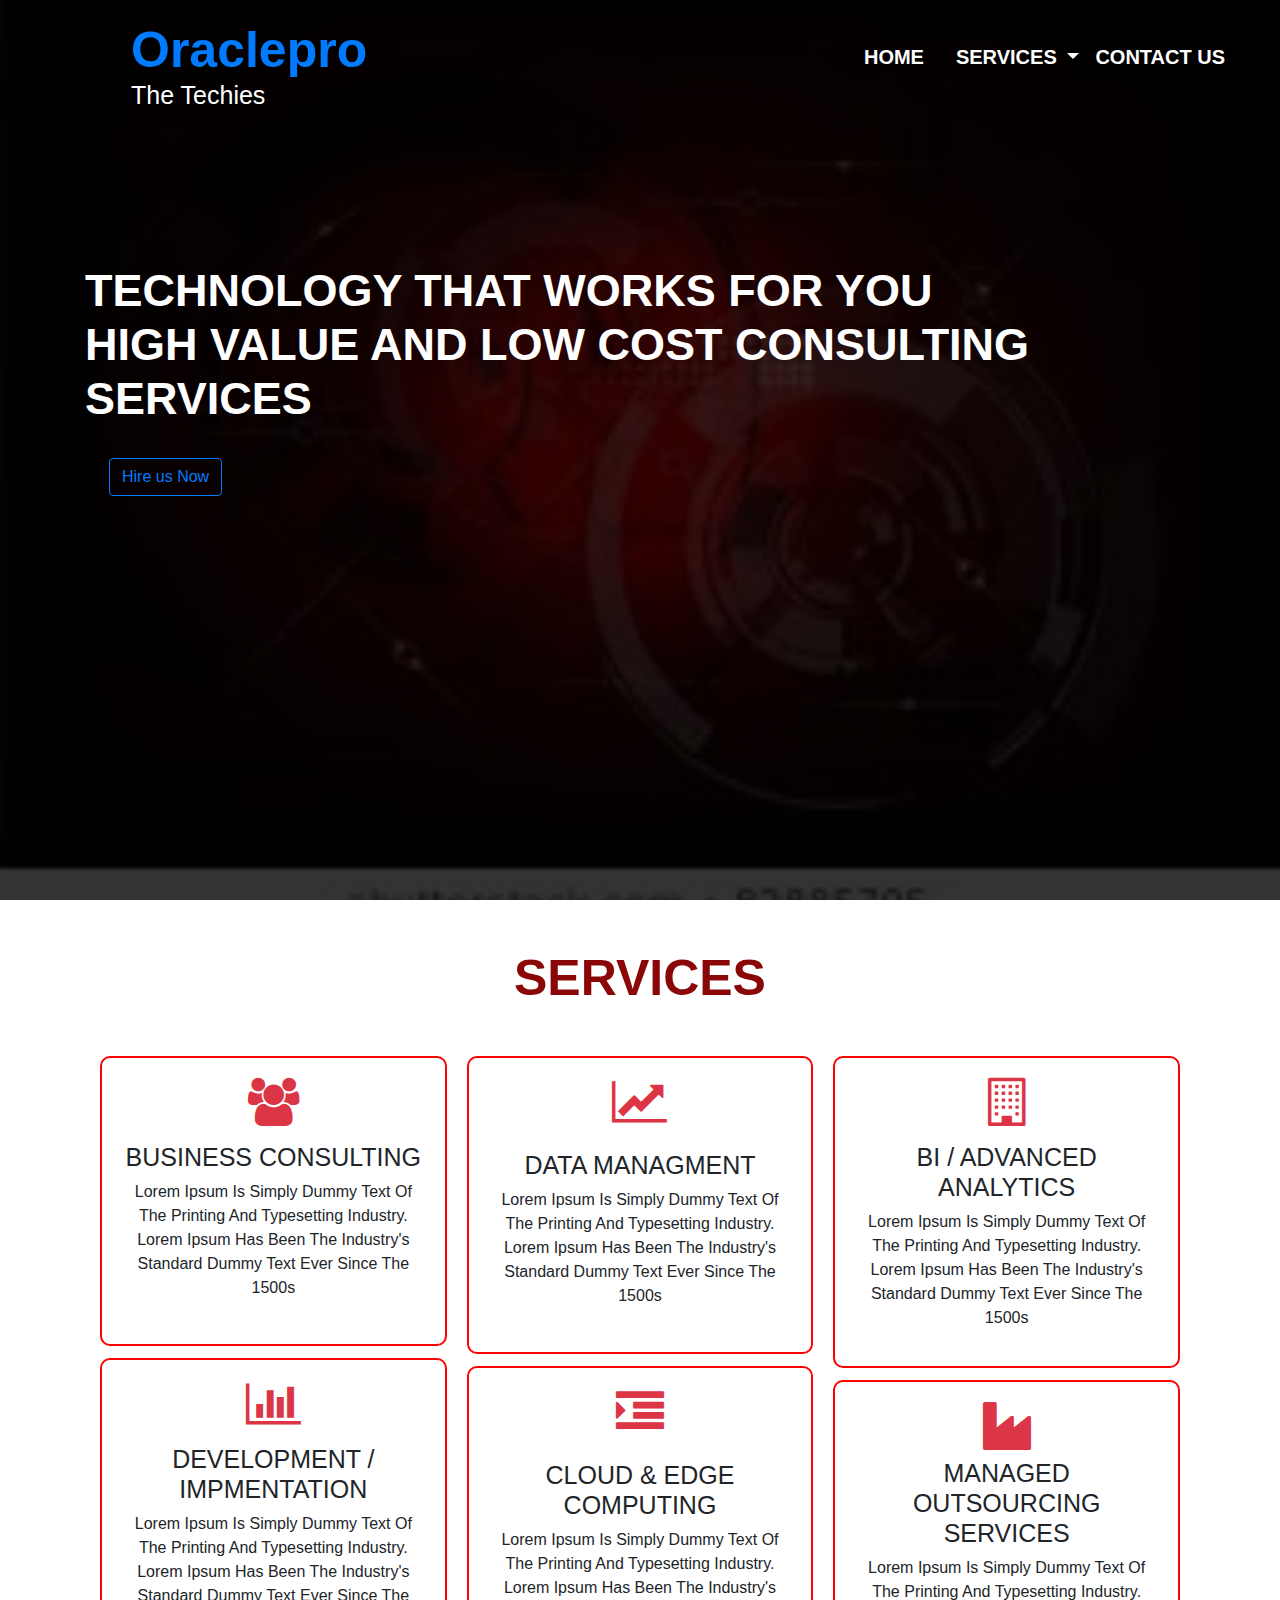
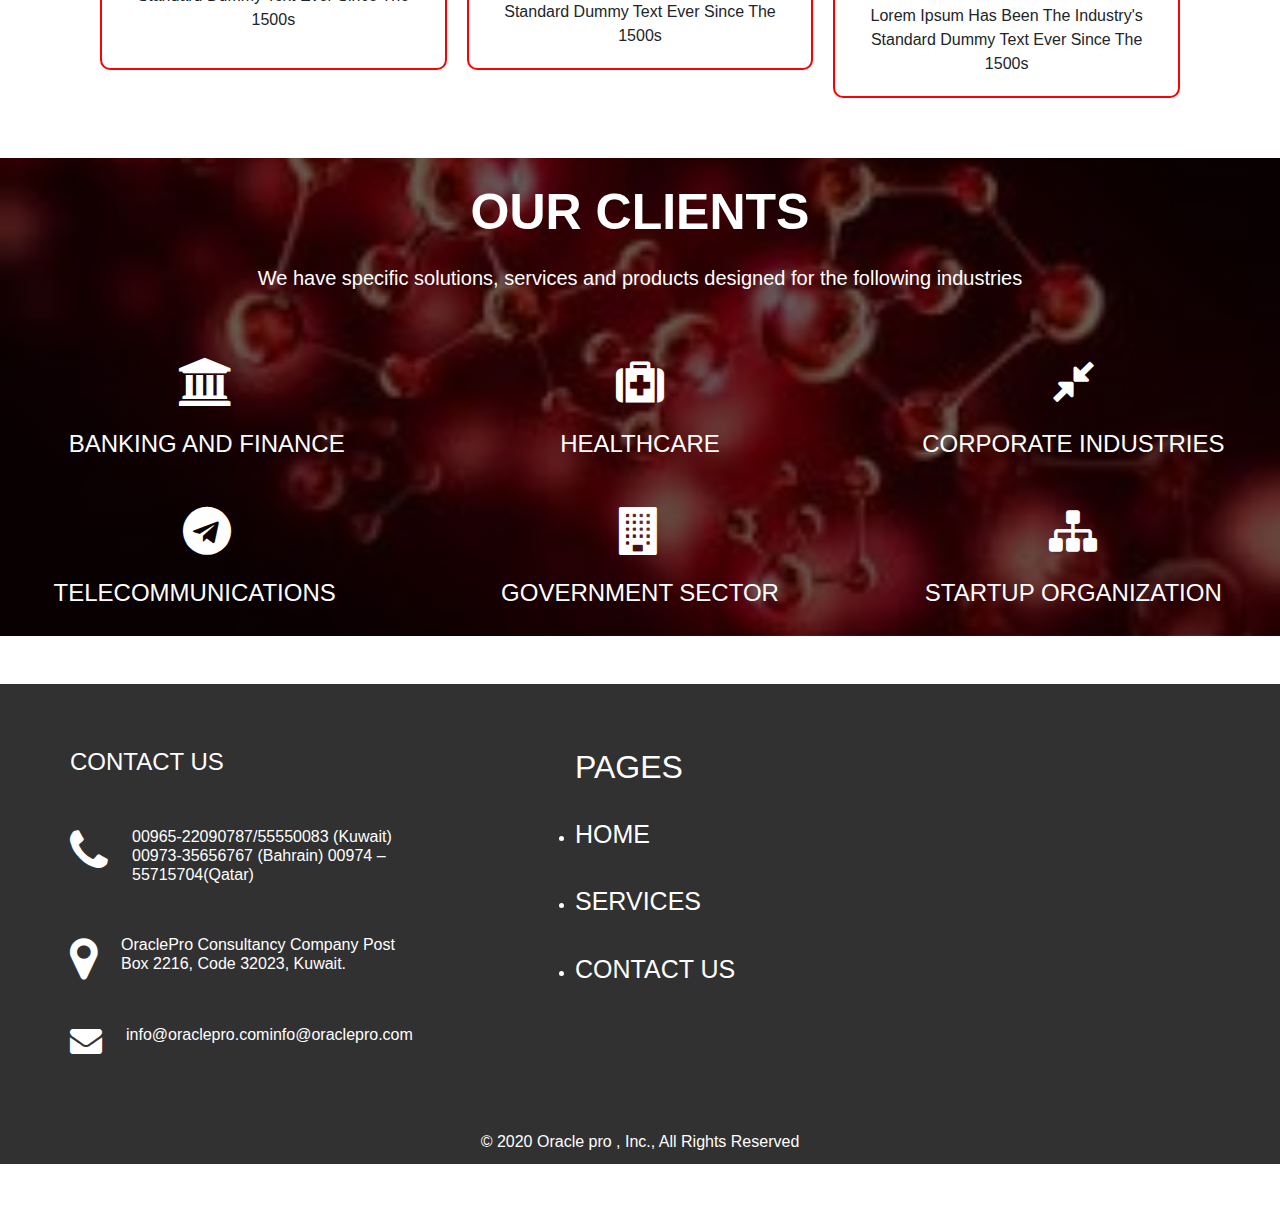
<file: index.html>
<!DOCTYPE html>
<html lang="en">
<head>
    <meta charset="UTF-8">
    <meta name="viewport" content="width=device-width, initial-scale=1.0">
    <title>Document</title>
        
   <!--<Latest compiled and minified CSS -->
    <link rel="stylesheet" href="https://maxcdn.bootstrapcdn.com/bootstrap/4.5.2/css/bootstrap.min.css">
    <link rel="stylesheet" href="css/style.css" type="text/css">
  <link rel="stylesheet" href=" https://stackpath.bootstrapcdn.com/font-awesome/4.7.0/css/font-awesome.min.css">
  <!--<link rel="stylesheet" href="https://cdnjs.cloudflare.com/ajax/libs/OwlCarousel2/2.3.4/assets/owl.carousel.min.css" type="text/css" >
  <link rel="stylesheet" href="https://cdnjs.cloudflare.com/ajax/libs/OwlCarousel2/2.3.4/assets/owl.theme.default.css" type="text/css">

 <link
    rel="stylesheet"
    href="https://cdnjs.cloudflare.com/ajax/libs/animate.css/4.0.0/animate.min.css"
  />-->
<style>
    .body1{
     background-image:linear-gradient(rgba(0, 0, 0, 0.8),rgba(0,0,0,0.8)) ,url(images/red.jpg);
    background-size: cover;
    background-repeat: no-repeat;
    background-position: center;
    height: 100vh;
    }
    .meen{
        margin-top: 150px;
    }
    .client{
      background-image:linear-gradient(rgba(0, 0, 0, 0.6),rgba(0,0,0,0.6)) ,url(images/stock.jpg);
      background-size: cover;
    background-repeat: no-repeat;
    background-position: center;
    }
   

   

    
</style>
    
</head>
<body>
    <div class="body1">

      <nav class="navbar navbar-expand-lg text-white ">
        <div class="container-fluid">
          <div class="brand">
            <a class="navbar-brand" href="#" class="text-white">Oraclepro</a>
            <h4>The Techies</h4>
             </div>
          

          <button class="navbar-toggler " type="button"  data-toggle="collapse" data-target="#navbarSupportedContent"
           aria-controls="navbarSupportedContent" aria-expanded="false" aria-label="Toggle navigation">
            <span class="navbar-toggler-icon"></span>
          </button>
          <div class="collapse navbar-collapse" id="navbarSupportedContent">
            <ul class="navbar-nav ml-auto mb-2 mb-lg-0">
              <li class="nav-item">
                <a class="nav-link text-white text-center mr-3" href="index.html">HOME</a>
              </li>
              
              <li class="nav-item dropdown">
                <a class="nav-link dropdown-toggle text-center text-white " href="#" id="navbardrop" data-toggle="dropdown">
                 SERVICES
                </a>
                <div class="dropdown-menu ">
                    <a class="dropdown-item text-danger text-center " href="business.html">Business Consulting Services</a>
                   <a class="dropdown-item text-danger text-center" href="develoment.html">Development Zone</a>
                  <a class="dropdown-item text-danger text-center" href="datamanag.html">Data Management Services</a>
                  <a class="dropdown-item text-danger text-center" href="cloud.html">Cloud & Edge Computing</a>
                  <a class="dropdown-item text-danger text-center" href="advanced.html">BI/Advanced Analytics</a>
                  <a class="dropdown-item text-danger text-center" href="managed.html">Managed Outsourcing Services</a>
                  
                </div>
              </li>
              <li class="nav-item">
                <a class="nav-link text-white text-center mr-3" href="contact.html">contact us</a>
              </li>
              </ul>
              
          </div>
        </div>
      </nav>
   
      <section class="meen">
    <div class="main text-white container  mt-5">
        <h1>TECHNOLOGY THAT  WORKS FOR YOU <br />
            HIGH VALUE AND LOW COST  CONSULTING SERVICES</h1>
            <button type="button" class="btn btn-outline-primary mt-4 ml-4">Hire us Now</button>
    </div>
</section>
</div>

<section class="about my-5 container text-center text-capitalize">
    <h1 class="head"> SERVICES </h1>
  <div class="container ">
    <div class="card-columns my-5">
      
      <div class="card">
       
        <div class="card-body text-center">
          <i class="fa fa-3x text-danger fa-users" aria-hidden="true"></i>
          <h4 class = "mt-3">BUSINESS
            CONSULTING</h4>
          <p class="card-text mb-4">Lorem Ipsum is simply dummy text of the printing and typesetting industry. Lorem Ipsum has been the industry's standard dummy text ever since the 1500s</p>
        </div>
      
      </div>
      <div class="card">
       
        <div class="card-body text-center">
          <i class="fa fa-3x text-danger  fa-bar-chart" aria-hidden="true"></i>
          <h4 class = "mt-3">DEVELOPMENT /
            IMPMENTATION</h4>
          <p class="card-text mb-3">Lorem Ipsum is simply dummy text of the printing and typesetting industry. Lorem Ipsum has been the industry's standard dummy text ever since the 1500s</p>
        </div>
        
      </div>
      <div class="card ">
        <div class="card-body text-center">
          <i class="fa fa-3x text-danger  fa-line-chart" aria-hidden="true"></i>
          <h4 class = "mt-4">DATA
            MANAGMENT</h4>
          <p class="card-text mb-4">Lorem Ipsum is simply dummy text of the printing and typesetting industry. Lorem Ipsum has been the industry's standard dummy text ever since the 1500s</p>
        </div>
      </div>

      <div class="card">
        <div class="card-body text-center">
          <i class="fa fa-3x text-danger  fa-indent" aria-hidden="true"></i>
          <h4 class = "mt-4">CLOUD &
          EDGE
          COMPUTING</h4>
          <p class="card-text">Lorem Ipsum is simply dummy text of the printing and typesetting industry. Lorem Ipsum has been the industry's standard dummy text ever since the 1500s</p>
        </div>
      </div>
      <div class="card">
        <div class="card-body text-center">
          <i class="fa fa-3x text-danger  fa-building-o" aria-hidden="true"></i>
          <h4 class = "mt-3">BI / ADVANCED
            ANALYTICS</h4>
          <p class="card-text mb-3">Lorem Ipsum is simply dummy text of the printing and typesetting industry. Lorem Ipsum has been the industry's standard dummy text ever since the 1500s</p>
        </div>
      </div>
      <div class="card ">
        <div class="card-body text-center">
          <i class="fa fa-3x text-danger  fa-industry" aria-hidden="true"></i>
          <h4 class = "mt-2">MANAGED OUTSOURCING
            SERVICES</h4>
          <p class="card-text">Lorem Ipsum is simply dummy text of the printing and typesetting industry. Lorem Ipsum has been the industry's standard dummy text ever since the 1500s</p>
        </div>
      </div>

   
    </div>
</section> 
      <section class="client mb-5">
        <div>
           <h1 class="text-white text-center pt-4"> OUR CLIENTS</h1>
           <h5 class="text-white text-center pt-3">We have specific solutions, services and products
            designed for the following industries
            </h5>
          </div>
        
           <div class="card-columns my-5">
      
            <div class="card2">
              <div class="card-body text-center">
                <i class="fa fa-3x fa-university  text-white"  aria-hidden="true"></i>
                <h4 class="text-white mt-4 "  >BANKING AND FINANCE</h4>
                 </div>
            </div>
            <div class="card2">
              <div class="card-body text-center">
                <i class="fa fa-3x fa-telegram  text-white" aria-hidden="true"></i>
              <h4  class="text-white mt-4 mr-4" >TELECOMMUNICATIONS
              </h4>
              </div>
            </div>
            <div class="card2">
              <div class="card-body text-center">
                <i class="fa fa-3x fa-medkit  text-white" aria-hidden="true"></i>
              <h4 class="text-white mt-4 " >HEALTHCARE</h4>
               </div>
            </div>
 
            <div class="card2">
              <div class="card-body text-center">
                <i class="fa fa-3x fa-building  text-white" aria-hidden="true"></i>
                <h4  class="text-white mt-4" >GOVERNMENT SECTOR</h4>
                 </div>
            </div>
            <div class="card2">
              <div class="card-body text-center">
                <i class="fa fa-3x fa-compress   text-white" aria-hidden="true"></i>
                <h4 class="text-white mt-4" >CORPORATE INDUSTRIES
              </div>
            </div>
            <div class="card2">
              <div class="card-body text-center">
                <i class="fa fa-3x fa-sitemap  text-white" aria-hidden="true"></i>
                <h4 class="text-white mt-4" >STARTUP ORGANIZATION</h4>
              </div>
            </div>
            
            </div>
          
           </div>

          </div>
      </section>
   
   <footer class="mb-5">
     <div class="container ">
       <div class="foot">
      <div class="contact pt-5 text-white row">
        <h4 class="mt-3">CONTACT US</h4>
        <div class="d-flex pt-3">
          <i class="fa-3x fa fa-phone pr-4 text-white" aria-hidden="true"></i>
         <h6> 00965-22090787/55550083 (Kuwait)
          00973-35656767 (Bahrain)
          00974 – 55715704(Qatar)</h6>
        </div>
        <div class="d-flex pt-3 text-white">
          <i class="fa-3x fa fa-map-marker pr-4 text-white" aria-hidden="true"></i>
         <h6>OraclePro Consultancy Company
          Post Box 2216, Code 32023, Kuwait.</h6>
        </div>
        <div class="d-flex pt-3 text-white pr-4 text-white">
          <i class="fa-2x fa fa-envelope pr-4" aria-hidden="true"></i>
          <h6>info@oraclepro.cominfo@oraclepro.com</h6>
        </div>

      </div>
      <div class="pages mt-5 ">
        <h2 class="mt-3 text-white">PAGES</h2>
        <ul>
          <li class="text-white"><a href="index.html" class="text-white pt-4"> HOME  </a></li>
          <li class="text-white"><a href="index.html"  class="text-white pt-4"> SERVICES  </a></li>
          <li class="text-white"><a href="contact"  class="text-white pt-4"> CONTACT US </a></li>
        </ul>
      </div>
      </div>
    </div>
      <h6 class="text-center text-white mt-5">© 2020 Oracle pro , Inc., All Rights Reserved</h6>
     
   </footer>
   

 
<script src="https://ajax.googleapis.com/ajax/libs/jquery/3.5.1/jquery.min.js"></script>

<!-- Popper JS  col-md-10 col-lg-10 col-sm-10 col-10  -->
<script src="https://cdnjs.cloudflare.com/ajax/libs/popper.js/1.16.0/umd/popper.min.js"></script>

<!-- Latest compiled JavaScript -->
<script src="https://maxcdn.bootstrapcdn.com/bootstrap/4.5.2/js/bootstrap.min.js"></script>
<!-- <i class="fa fa-link" aria-hidden="true"></i>
          -->
</body>
</html>
</file>
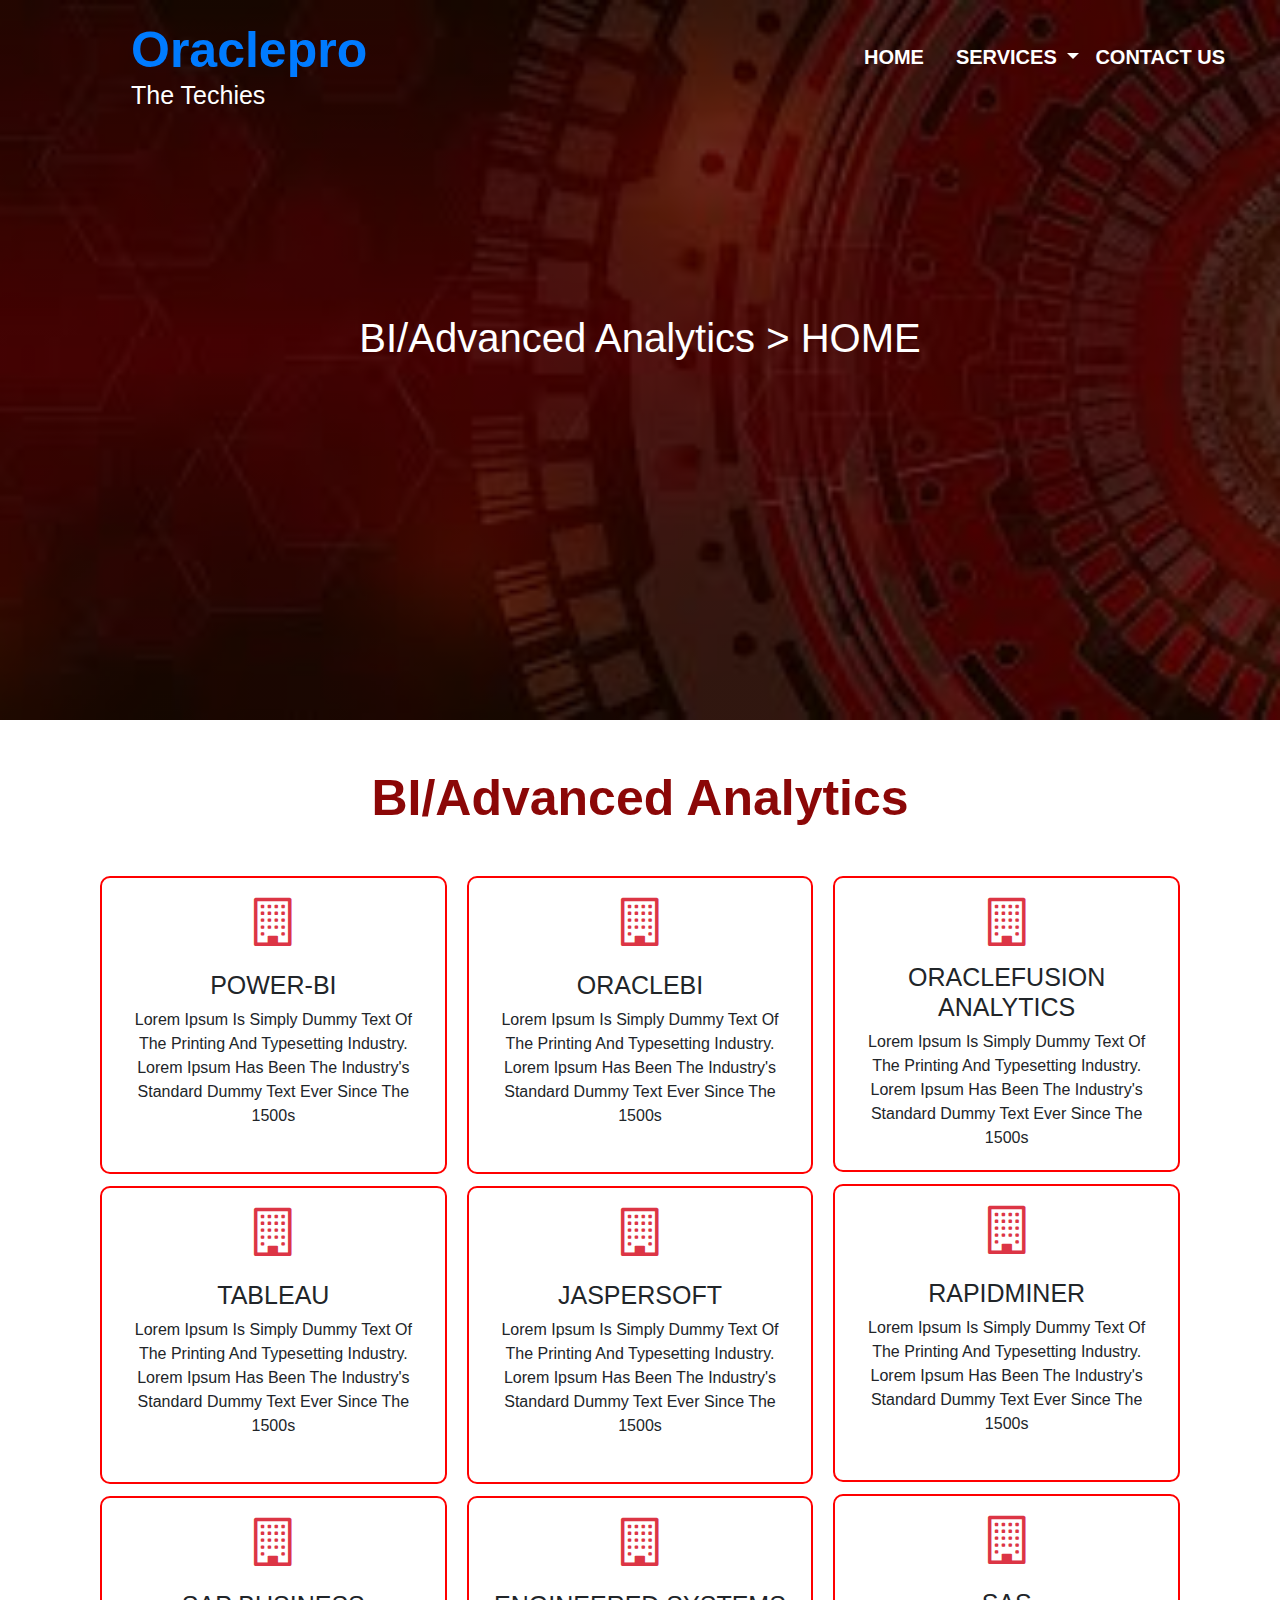
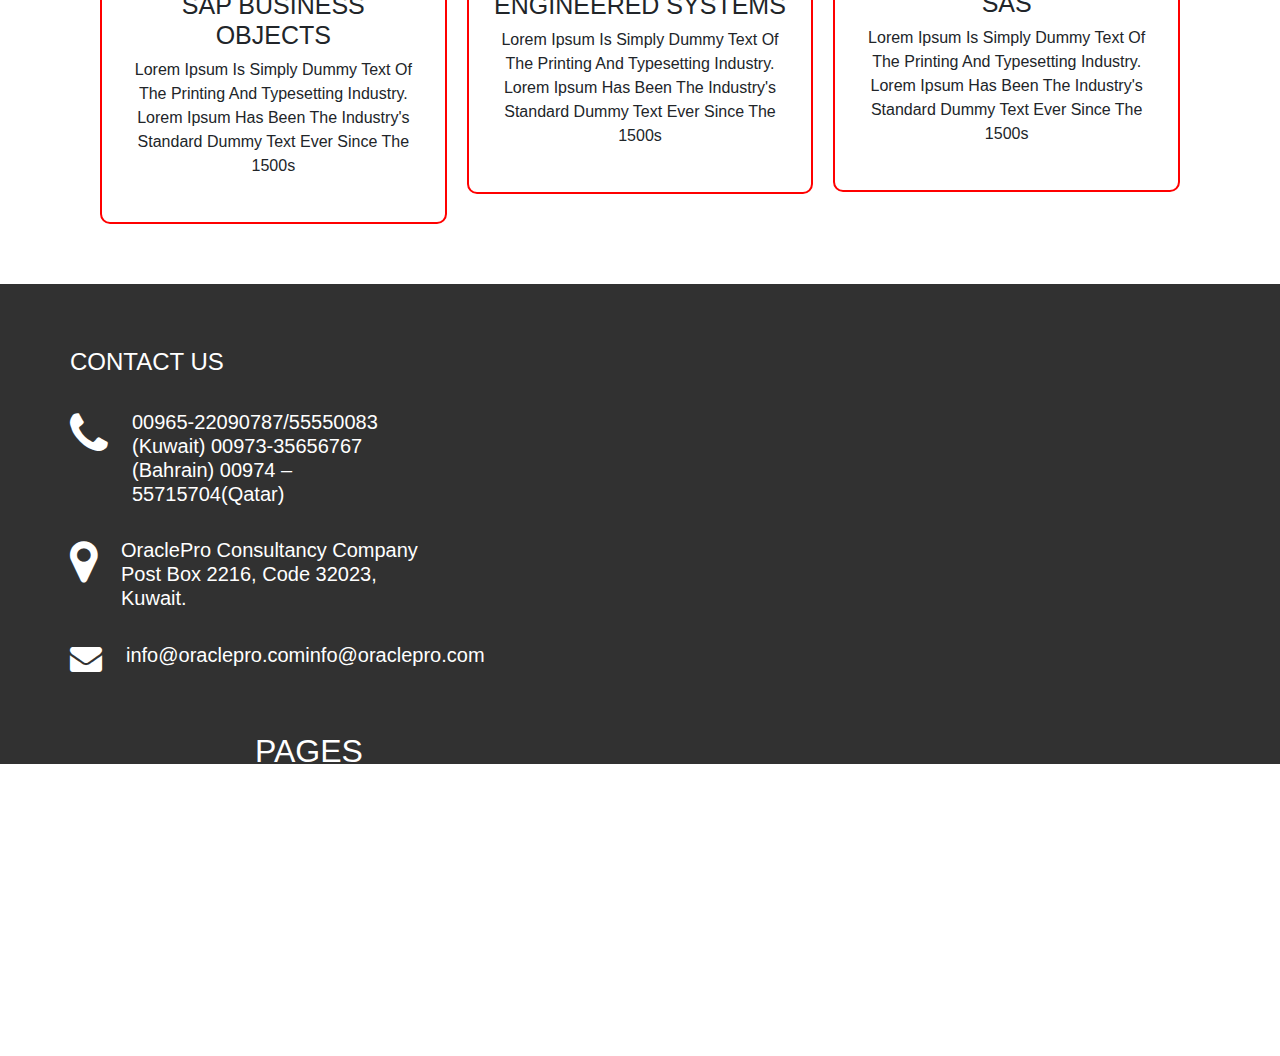
<file: advanced.html>
<!DOCTYPE html>
<html lang="en">
<head>
    <meta charset="UTF-8">
    <meta name="viewport" content="width=device-width, initial-scale=1.0">
    <title>Document</title>
        
   <!--<Latest compiled and minified CSS -->
    <link rel="stylesheet" href="https://maxcdn.bootstrapcdn.com/bootstrap/4.5.2/css/bootstrap.min.css">
    <link rel="stylesheet" href="css/style.css" type="text/css">
  <link rel="stylesheet" href=" https://stackpath.bootstrapcdn.com/font-awesome/4.7.0/css/font-awesome.min.css">
  <!--<link rel="stylesheet" href="https://cdnjs.cloudflare.com/ajax/libs/OwlCarousel2/2.3.4/assets/owl.carousel.min.css" type="text/css" >
  <link rel="stylesheet" href="https://cdnjs.cloudflare.com/ajax/libs/OwlCarousel2/2.3.4/assets/owl.theme.default.css" type="text/css">

 <link
    rel="stylesheet"
    href="https://cdnjs.cloudflare.com/ajax/libs/animate.css/4.0.0/animate.min.css"
  />-->
<style>
    .advan{
     background-image:linear-gradient(rgba(0, 0, 0, 0.6),rgba(0,0,0,0.6)) ,url(images/code.jpg);
    background-size: cover;
    background-repeat: no-repeat;
    background-position: center;
    height: 80vh;
    }
    .ank a{
       text-decoration: none;
       color: white;
    }
    .ank  {
      padding-top: 200px;
    }
    @media (max-width: 768px) {
     
     .card h4{
       font-size: 15px;
     }
   }
   
</style>
    
</head>
<body>
    <div class="advan" >
      <nav class="navbar navbar-expand-lg text-white ">
        <div class="container-fluid">
          <div class="brand">
            <a class="navbar-brand" href="#" class="text-white">Oraclepro</a>
            <h4>The Techies</h4>
             </div>
          

          <button class="navbar-toggler" type="button" data-toggle="collapse" data-target="#navbarSupportedContent"
           aria-controls="navbarSupportedContent" aria-expanded="false" aria-label="Toggle navigation">
            <span class="navbar-toggler-icon"></span>
          </button>
          <div class="collapse navbar-collapse" id="navbarSupportedContent">
            <ul class="navbar-nav ml-auto mb-2 mb-lg-0">
              <li class="nav-item">
                <a class="nav-link text-white text-center mr-3" href="index.html">HOME</a>
              </li>
              
              <li class="nav-item dropdown">
                <a class="nav-link dropdown-toggle text-center text-white " href="#" id="navbardrop" data-toggle="dropdown">
                 SERVICES
                </a>
                <div class="dropdown-menu ">
                  <a class="dropdown-item text-danger text-center " href="business.html">Business Consulting Services</a>
                  <a class="dropdown-item text-danger text-center" href="develoment.html">Development Zone</a>
                  <a class="dropdown-item text-danger text-center" href="datamanag.html">Data Management Services</a>
                  <a class="dropdown-item text-danger text-center" href="cloud.html">Cloud & Edge Computing</a>
                  <a class="dropdown-item text-danger text-center" href="advanced.html">BI/Advanced Analytics</a>
                  <a class="dropdown-item text-danger text-center" href="managed.html">Managed Outsourcing Services</a>
                  
                </div>
              </li>
              <li class="nav-item">
                <a class="nav-link text-white text-center mr-3" href="contact.html">contact us</a>
              </li>
              </ul>
              
          </div>
        </div>
      </nav>
      
      <div class="ank" > 
       <h1 class="text-white text-center container "> BI/Advanced Analytics > <a href="index.html"> HOME</a> </h1>

      </div>
</div>

<section class="about my-5 container text-center text-capitalize">
    <h1 class="head">BI/Advanced Analytics </h1>
  <div class="container ">
    <div class="card-columns my-5">
      
      <div class="card">
        <div class="card-body text-center">
          <i class="fa fa-3x text-danger  fa-building-o" aria-hidden="true"></i>
          <h4 class = "mt-4">POWER-BI</h4>
          <p class="card-text mb-4">Lorem Ipsum is simply dummy text of the printing and typesetting industry. Lorem Ipsum has been the industry's standard dummy text ever since the 1500s</p>
        </div>
      </div>
      <div class="card">
        <div class="card-body text-center">
          <i class="fa fa-3x text-danger  fa-building-o" aria-hidden="true"></i>
          <h4 class = "mt-4">TABLEAU</h4>
          <p class="card-text mb-4">Lorem Ipsum is simply dummy text of the printing and typesetting industry. Lorem Ipsum has been the industry's standard dummy text ever since the 1500s</p>
        </div>
      </div>
      <div class="card ">
        <div class="card-body text-center">
          <i class="fa fa-3x text-danger  fa-building-o" aria-hidden="true"></i>
          <h4 class = "mt-4">SAP BUSINESS OBJECTS</h4>
          <p class="card-text mb-4">Lorem Ipsum is simply dummy text of the printing and typesetting industry. Lorem Ipsum has been the industry's standard dummy text ever since the 1500s</p>
        </div>
      </div>

      <div class="card">
        <div class="card-body text-center">
          <i class="fa fa-3x text-danger  fa-building-o" aria-hidden="true"></i>
          <h4 class = "mt-4">ORACLEBI</h4>
          <p class="card-text mb-4">Lorem Ipsum is simply dummy text of the printing and typesetting industry. Lorem Ipsum has been the industry's standard dummy text ever since the 1500s</p>
        </div>
      </div>
      <div class="card">
        <div class="card-body text-center">
          <i class="fa fa-3x text-danger  fa-building-o" aria-hidden="true"></i>
          <h4 class = "mt-4">JASPERSOFT</h4>
          <p class="card-text mb-4">Lorem Ipsum is simply dummy text of the printing and typesetting industry. Lorem Ipsum has been the industry's standard dummy text ever since the 1500s</p>
        </div>
      </div>
      <div class="card ">
        <div class="card-body text-center">
          <i class="fa fa-3x text-danger  fa-building-o" aria-hidden="true"></i>
          <h4 class = "mt-4">ENGINEERED SYSTEMS</h4>
          <p class="card-text mb-4">Lorem Ipsum is simply dummy text of the printing and typesetting industry. Lorem Ipsum has been the industry's standard dummy text ever since the 1500s</p>
        </div>
      </div>
       <div class="card ">
        <div class="card-body text-center">
          <i class="fa fa-3x text-danger  fa-building-o" aria-hidden="true"></i>
          <h4 class = "mt-3">ORACLEFUSION ANALYTICS</h4>
          <p class="card-text">Lorem Ipsum is simply dummy text of the printing and typesetting industry. Lorem Ipsum has been the industry's standard dummy text ever since the 1500s</p>
        </div>
      </div>
      <div class="card ">
        <div class="card-body text-center">
          <i class="fa fa-3x text-danger  fa-building-o" aria-hidden="true"></i>
          <h4 class = "mt-4">RAPIDMINER</h4>
          <p class="card-text mb-4">Lorem Ipsum is simply dummy text of the printing and typesetting industry. Lorem Ipsum has been the industry's standard dummy text ever since the 1500s</p>
        </div>
      </div>

      <div class="card ">
        <div class="card-body text-center">
          <i class="fa fa-3x text-danger  fa-building-o" aria-hidden="true"></i>
          <h4 class = "mt-4">SAS</h4>
          <p class="card-text mb-4">Lorem Ipsum is simply dummy text of the printing and typesetting industry. Lorem Ipsum has been the industry's standard dummy text ever since the 1500s</p>
        </div>
      </div>

   
    </div>
    </div>
    </section>

    <footer class="mb-5">
      <div class="container">
        <div class="foot">
        <div class="">
       <div class="contact pt-5 text-white row">
         <h4 class="mt-3">CONTACT US</h4>
         <div class="d-flex pt-3">
           <i class="fa-3x fa fa-phone pr-4 text-white" aria-hidden="true"></i>
          <h5> 00965-22090787/55550083 (Kuwait)
           00973-35656767 (Bahrain)
           00974 – 55715704(Qatar)</h5>
         </div>
         <div class="d-flex pt-3 text-white">
           <i class="fa-3x fa fa-map-marker pr-4 text-white" aria-hidden="true"></i>
          <h5>OraclePro Consultancy Company
           Post Box 2216, Code 32023, Kuwait.</h5>
         </div>
         <div class="d-flex pt-3 text-white pr-4 text-white">
           <i class="fa-2x fa fa-envelope pr-4" aria-hidden="true"></i>
           <h5>info@oraclepro.cominfo@oraclepro.com</h5>
         </div>
 
       </div>
       <div class="pages mt-5 ">
         <h2 class="mt-3 text-white">PAGES</h2>
         <ul>
           <li class="text-white"><a href="index.html" class="text-white pt-4"> HOME  </a></li>
           <li class="text-white"><a href="index.html"  class="text-white pt-4"> SERVICES  </a></li>
           <li class="text-white"><a href="contact"  class="text-white pt-4"> CONTACT US </a></li>
         </ul>
       </div>
       </div>
      </div>
       <h6 class="text-center text-white mt-5">© 2020 Oracle pro , Inc., All Rights Reserved</h6>
      </div>
    

    </footer>


   

 
<script src="https://ajax.googleapis.com/ajax/libs/jquery/3.5.1/jquery.min.js"></script>

<!-- Popper JS  col-md-10 col-lg-10 col-sm-10 col-10  -->
<script src="https://cdnjs.cloudflare.com/ajax/libs/popper.js/1.16.0/umd/popper.min.js"></script>

<!-- Latest compiled JavaScript -->
<script src="https://maxcdn.bootstrapcdn.com/bootstrap/4.5.2/js/bootstrap.min.js"></script>

</body>
</html>
</file>
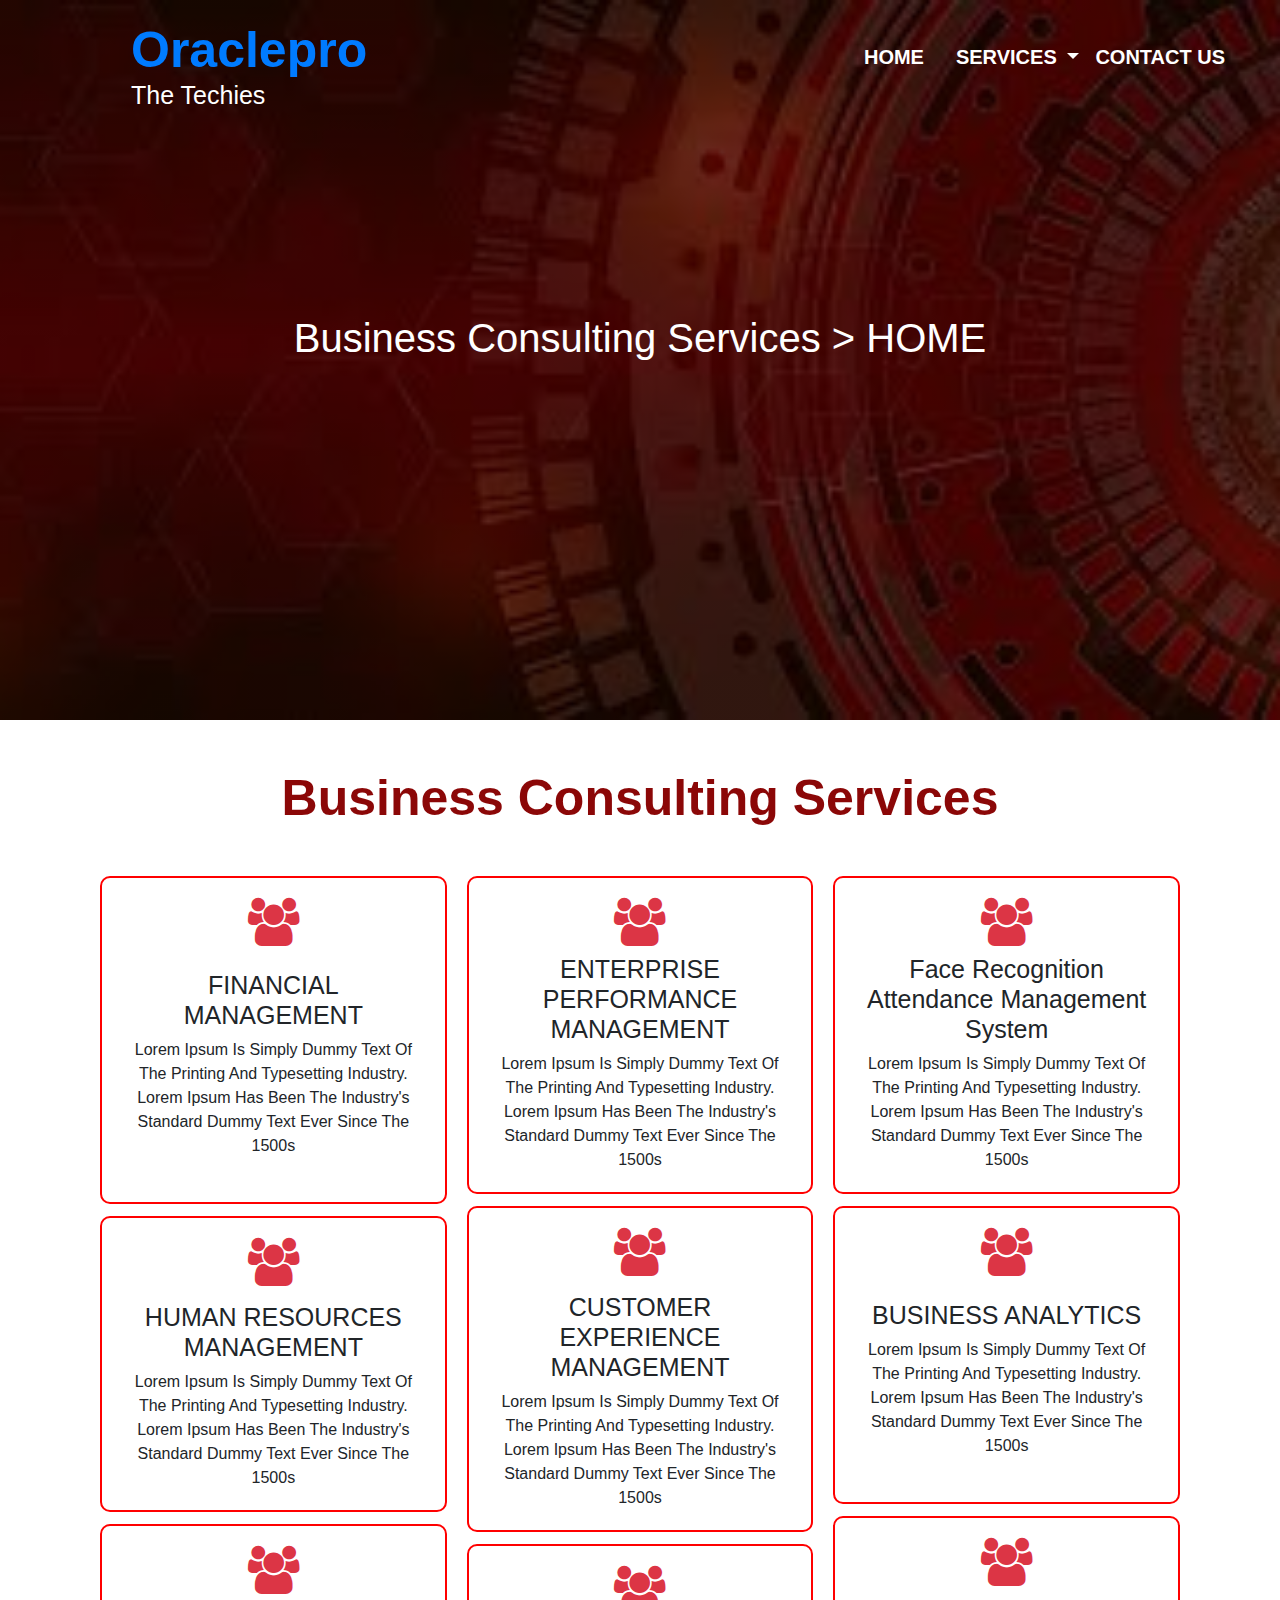
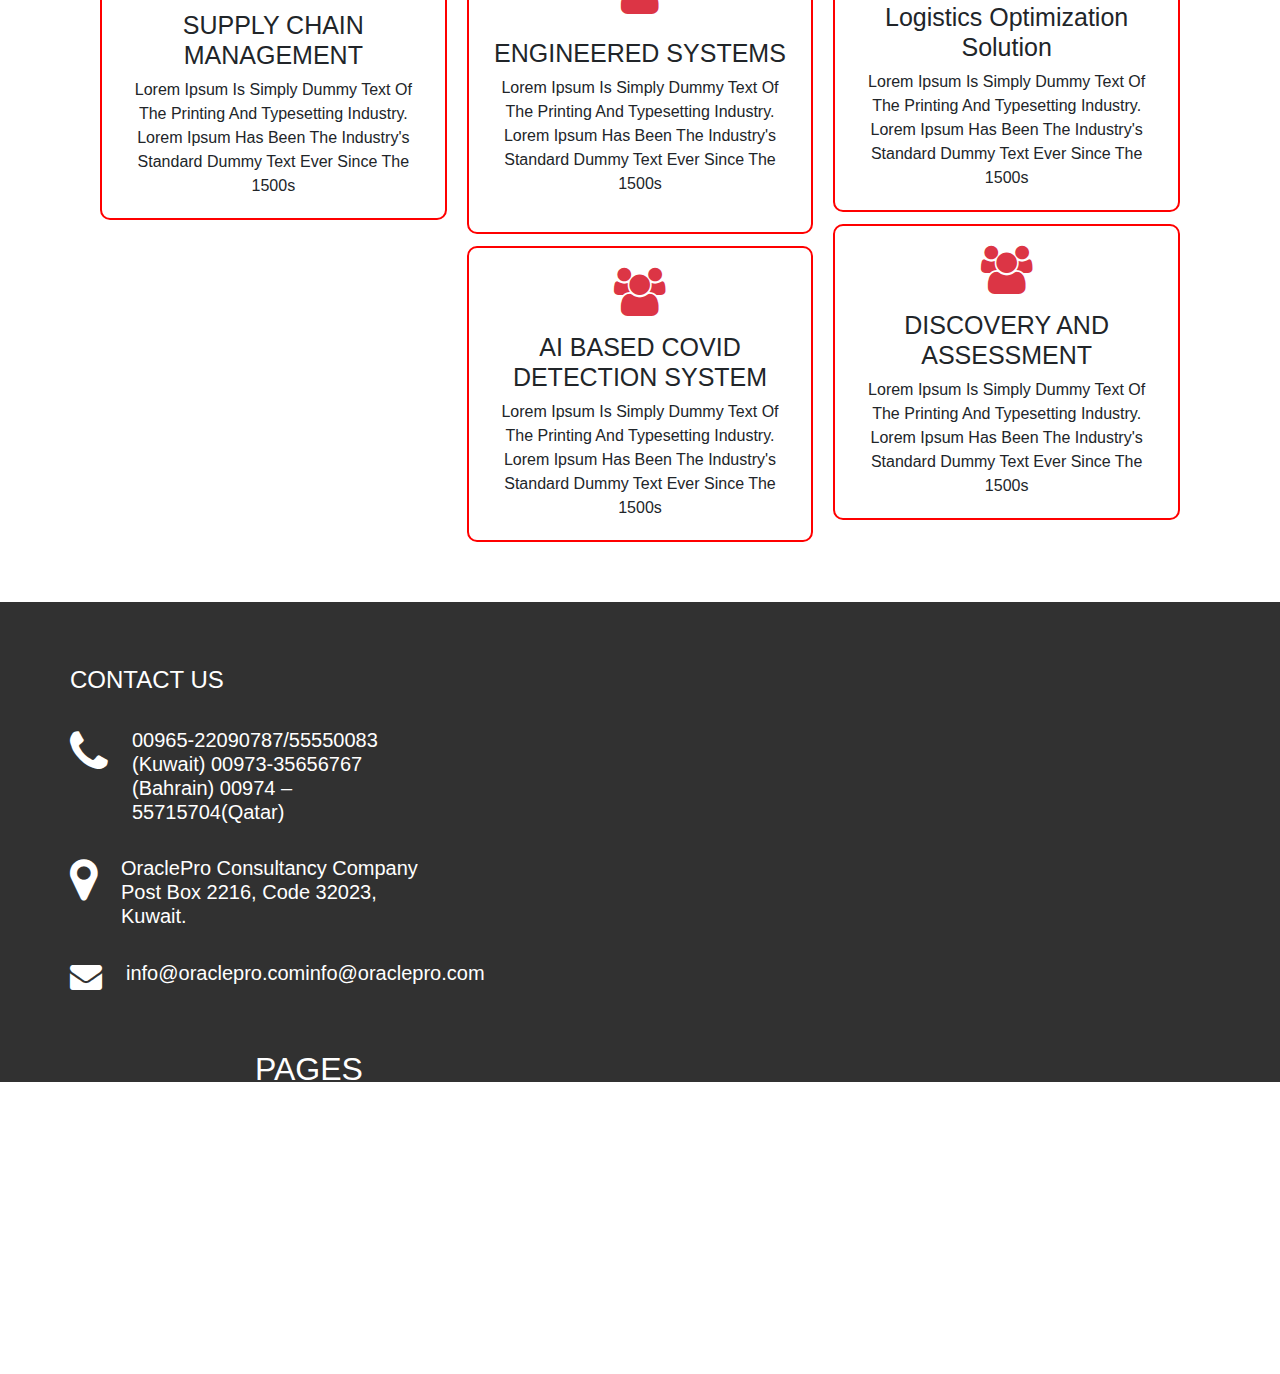
<file: business.html>
<!DOCTYPE html>
<html lang="en">
<head>
    <meta charset="UTF-8">
    <meta name="viewport" content="width=device-width, initial-scale=1.0">
    <title>BUSINESS</title>
        
   <!--<Latest compiled and minified CSS -->
    <link rel="stylesheet" href="https://maxcdn.bootstrapcdn.com/bootstrap/4.5.2/css/bootstrap.min.css">
    <link rel="stylesheet" href="css/style.css" type="text/css">
  <link rel="stylesheet" href=" https://stackpath.bootstrapcdn.com/font-awesome/4.7.0/css/font-awesome.min.css">
  <!--<link rel="stylesheet" href="https://cdnjs.cloudflare.com/ajax/libs/OwlCarousel2/2.3.4/assets/owl.carousel.min.css" type="text/css" >
  <link rel="stylesheet" href="https://cdnjs.cloudflare.com/ajax/libs/OwlCarousel2/2.3.4/assets/owl.theme.default.css" type="text/css">

 <link
    rel="stylesheet"
    href="https://cdnjs.cloudflare.com/ajax/libs/animate.css/4.0.0/animate.min.css"
  />-->
<style>
    .advan{
     background-image:linear-gradient(rgba(0, 0, 0, 0.6),rgba(0,0,0,0.6)) ,url(images/code.jpg);
    background-size: cover;
    background-repeat: no-repeat;
    background-position: center;
    height: 80vh;
    }
    .ank a{
       text-decoration: none;
       color: white;
    }
    .ank  {
      padding-top: 200px;
    }
    @media (max-width: 768px) {
     
     .card h4{
       font-size: 15px;
     }
   }
   
</style>
    
</head>
<body>
    <div class="advan" >
      <nav class="navbar navbar-expand-lg text-white ">
        <div class="container-fluid">
          <div class="brand">
            <a class="navbar-brand" href="#" class="text-white">Oraclepro</a>
            <h4>The Techies</h4>
             </div>
          

          <button class="navbar-toggler" type="button" data-toggle="collapse" data-target="#navbarSupportedContent"
           aria-controls="navbarSupportedContent" aria-expanded="false" aria-label="Toggle navigation">
            <span class="navbar-toggler-icon"></span>
          </button>
          <div class="collapse navbar-collapse" id="navbarSupportedContent">
            <ul class="navbar-nav ml-auto mb-2 mb-lg-0">
              <li class="nav-item">
                <a class="nav-link text-white text-center mr-3" href="index.html">HOME</a>
              </li>
              
              <li class="nav-item dropdown">
                <a class="nav-link dropdown-toggle text-center text-white " href="#" id="navbardrop" data-toggle="dropdown">
                 SERVICES
                </a>
                <div class="dropdown-menu ">
                  <a class="dropdown-item text-danger text-center " href="business.html">Business Consulting Services</a>
                  <a class="dropdown-item text-danger text-center" href="develoment.html">Development Zone</a>
                  <a class="dropdown-item text-danger text-center" href="datamanag.html">Data Management Services</a>
                  <a class="dropdown-item text-danger text-center" href="cloud.html">Cloud & Edge Computing</a>
                  <a class="dropdown-item text-danger text-center" href="advanced.html">BI/Advanced Analytics</a>
                  <a class="dropdown-item text-danger text-center" href="managed.html">Managed Outsourcing Services</a>
                  
                </div>
              </li>
              <li class="nav-item">
                <a class="nav-link text-white text-center mr-3" href="contact.html">contact us</a>
              </li>
              </ul>
              
          </div>
        </div>
      </nav>
      <div class="ank" > 
       <h1 class="text-white text-center container "> Business Consulting Services > <a href="index.html"> HOME</a> </h1>

      </div>
</div>

<section class="about my-5 container text-center text-capitalize">
    <h1 class="head">Business Consulting Services </h1>
  <div class="container ">
    <div class="card-columns my-5">
      
      <div class="card">
        <div class="card-body text-center">
          <i class="fa fa-3x text-danger fa-users" aria-hidden="true"></i>
          <h4 class = "mt-4">FINANCIAL MANAGEMENT</h4>
          <p class="card-text mb-4">Lorem Ipsum is simply dummy text of the printing and typesetting industry. Lorem Ipsum has been the industry's standard dummy text ever since the 1500s</p>
        </div>
      </div>
      <div class="card">
        <div class="card-body text-center">
          <i class="fa fa-3x text-danger fa-users" aria-hidden="true"></i>
           <h4 class = "mt-3">HUMAN RESOURCES MANAGEMENT</h4>
          <p class="card-text">Lorem Ipsum is simply dummy text of the printing and typesetting industry. Lorem Ipsum has been the industry's standard dummy text ever since the 1500s</p>
        </div>
      </div>
      <div class="card ">
        <div class="card-body text-center">
          <i class="fa fa-3x text-danger fa-users" aria-hidden="true"></i>
         
          <h4 class = "mt-3">SUPPLY CHAIN MANAGEMENT</h4>
          <p class="card-text">Lorem Ipsum is simply dummy text of the printing and typesetting industry. Lorem Ipsum has been the industry's standard dummy text ever since the 1500s</p>
        </div>
      </div>

      <div class="card">
        <div class="card-body text-center">
          <i class="fa fa-3x text-danger fa-users" aria-hidden="true"></i>
          <h4 class = "mt-2">ENTERPRISE PERFORMANCE MANAGEMENT</h4>
          <p class="card-text">Lorem Ipsum is simply dummy text of the printing and typesetting industry. Lorem Ipsum has been the industry's standard dummy text ever since the 1500s</p>
        </div>
      </div>
      <div class="card">
        <div class="card-body text-center">
          <i class="fa fa-3x text-danger fa-users" aria-hidden="true"></i>
         
          <h4 class = "mt-3">CUSTOMER EXPERIENCE MANAGEMENT</h4>
          <p class="card-text">Lorem Ipsum is simply dummy text of the printing and typesetting industry. Lorem Ipsum has been the industry's standard dummy text ever since the 1500s</p>
        </div>
      </div>
      <div class="card ">
        <div class="card-body text-center">
          <i class="fa fa-3x text-danger fa-users" aria-hidden="true"></i>
         
          <h4 class = "mt-4">ENGINEERED SYSTEMS</h4>
          <p class="card-text mb-3">Lorem Ipsum is simply dummy text of the printing and typesetting industry. Lorem Ipsum has been the industry's standard dummy text ever since the 1500s</p>
        </div>
      </div>
       <div class="card ">
        <div class="card-body text-center">
          <i class="fa fa-3x text-danger fa-users" aria-hidden="true"></i>
         
          <h4 class = "mt-3">AI BASED COVID DETECTION SYSTEM</h4>
          <p class="card-text">Lorem Ipsum is simply dummy text of the printing and typesetting industry. Lorem Ipsum has been the industry's standard dummy text ever since the 1500s</p>
        </div>
      </div>
      <div class="card ">
        <div class="card-body text-center">
          <i class="fa fa-3x text-danger fa-users" aria-hidden="true"></i>
         
          <h4 class = "mt-2">Face Recognition Attendance Management
            system</h4>
          <p class="card-text">Lorem Ipsum is simply dummy text of the printing and typesetting industry. Lorem Ipsum has been the industry's standard dummy text ever since the 1500s</p>
        </div>
      </div>

      <div class="card ">
        <div class="card-body text-center">
          <i class="fa fa-3x text-danger fa-users" aria-hidden="true"></i>
         
          <h4 class = "mt-4">BUSINESS ANALYTICS</h4>
          <p class="card-text mb-4">Lorem Ipsum is simply dummy text of the printing and typesetting industry. Lorem Ipsum has been the industry's standard dummy text ever since the 1500s</p>
        </div>
      </div>
      <div class="card ">
        <div class="card-body text-center">
          <i class="fa fa-3x text-danger fa-users" aria-hidden="true"></i>
         
          <h4 class = "mt-3">Logistics
            Optimization Solution</h4>
          <p class="card-text">Lorem Ipsum is simply dummy text of the printing and typesetting industry. Lorem Ipsum has been the industry's standard dummy text ever since the 1500s</p>
        </div>
      </div>
      <div class="card ">
        <div class="card-body text-center">
          <i class="fa fa-3x text-danger fa-users" aria-hidden="true"></i>
         
          <h4 class = "mt-3">DISCOVERY AND ASSESSMENT</h4>
          <p class="card-text">Lorem Ipsum is simply dummy text of the printing and typesetting industry. Lorem Ipsum has been the industry's standard dummy text ever since the 1500s</p>
        </div>
      </div>

   
    </div>
    </div>
    </section>


    <footer class="mb-5">
      <div class="container">
        <div class="foot">
        <div class="">
       <div class="contact pt-5 text-white row">
         <h4 class="mt-3">CONTACT US</h4>
         <div class="d-flex pt-3">
           <i class="fa-3x fa fa-phone pr-4 text-white" aria-hidden="true"></i>
          <h5> 00965-22090787/55550083 (Kuwait)
           00973-35656767 (Bahrain)
           00974 – 55715704(Qatar)</h5>
         </div>
         <div class="d-flex pt-3 text-white">
           <i class="fa-3x fa fa-map-marker pr-4 text-white" aria-hidden="true"></i>
          <h5>OraclePro Consultancy Company
           Post Box 2216, Code 32023, Kuwait.</h5>
         </div>
         <div class="d-flex pt-3 text-white pr-4 text-white">
           <i class="fa-2x fa fa-envelope pr-4" aria-hidden="true"></i>
           <h5>info@oraclepro.cominfo@oraclepro.com</h5>
         </div>
 
       </div>
       <div class="pages mt-5 ">
         <h2 class="mt-3 text-white">PAGES</h2>
         <ul>
           <li class="text-white"><a href="index.html" class="text-white pt-4"> HOME  </a></li>
           <li class="text-white"><a href="index.html"  class="text-white pt-4"> SERVICES  </a></li>
           <li class="text-white"><a href="contact"  class="text-white pt-4"> CONTACT US </a></li>
         </ul>
       </div>
       </div>
      </div>
       <h6 class="text-center text-white mt-5">© 2020 Oracle pro , Inc., All Rights Reserved</h6>
      </div>
      
    </footer>

   

 
<script src="https://ajax.googleapis.com/ajax/libs/jquery/3.5.1/jquery.min.js"></script>

<!-- Popper JS  col-md-10 col-lg-10 col-sm-10 col-10  -->
<script src="https://cdnjs.cloudflare.com/ajax/libs/popper.js/1.16.0/umd/popper.min.js"></script>

<!-- Latest compiled JavaScript -->
<script src="https://maxcdn.bootstrapcdn.com/bootstrap/4.5.2/js/bootstrap.min.js"></script>

</body>
</html>
</file>
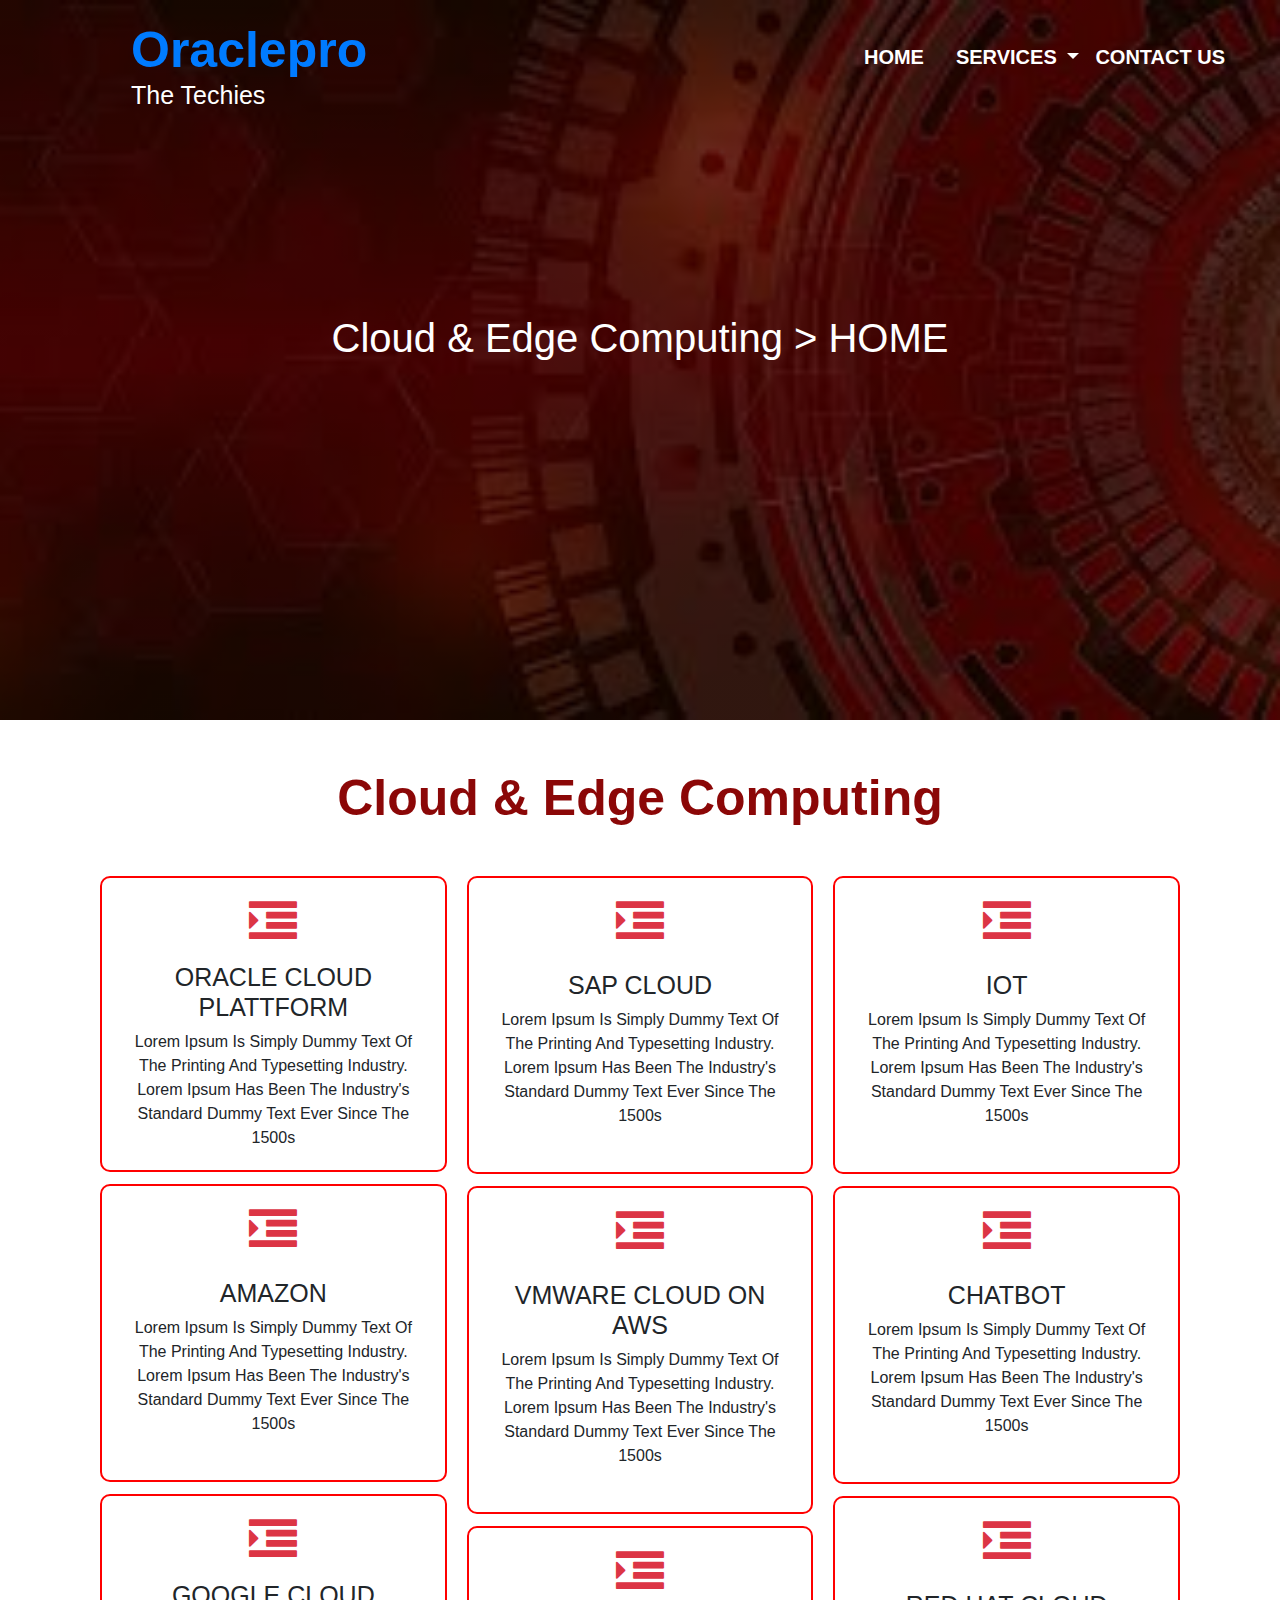
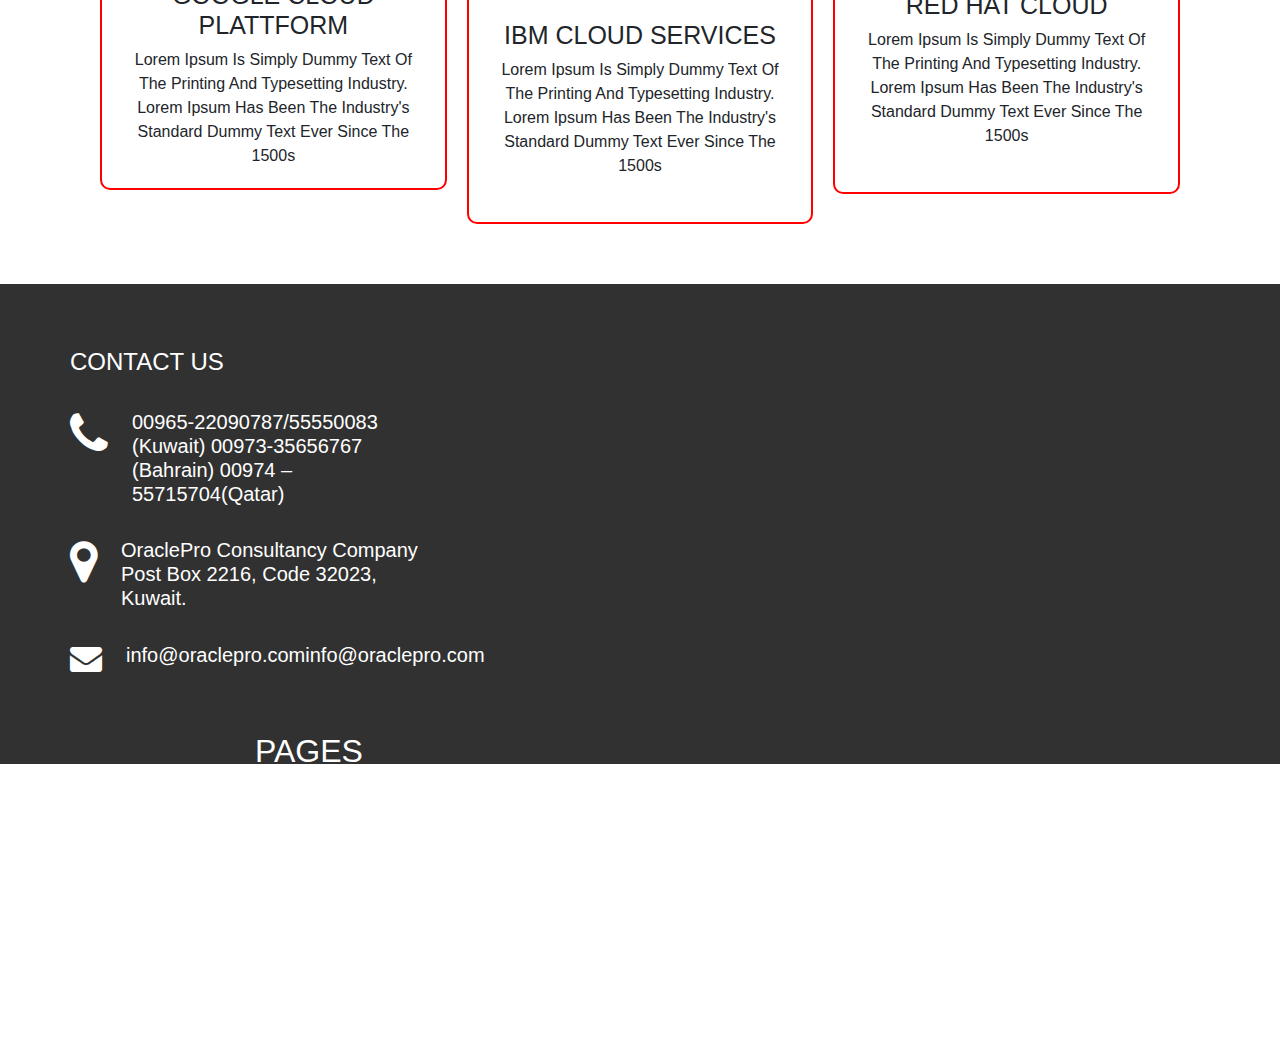
<file: cloud.html>
<!DOCTYPE html>
<html lang="en">
<head>
    <meta charset="UTF-8">
    <meta name="viewport" content="width=device-width, initial-scale=1.0">
    <title>Document</title>
        
   <!--<Latest compiled and minified CSS -->
    <link rel="stylesheet" href="https://maxcdn.bootstrapcdn.com/bootstrap/4.5.2/css/bootstrap.min.css">
    <link rel="stylesheet" href="css/style.css" type="text/css">
  <link rel="stylesheet" href=" https://stackpath.bootstrapcdn.com/font-awesome/4.7.0/css/font-awesome.min.css">
  <!--<link rel="stylesheet" href="https://cdnjs.cloudflare.com/ajax/libs/OwlCarousel2/2.3.4/assets/owl.carousel.min.css" type="text/css" >
  <link rel="stylesheet" href="https://cdnjs.cloudflare.com/ajax/libs/OwlCarousel2/2.3.4/assets/owl.theme.default.css" type="text/css">

 <link
    rel="stylesheet"
    href="https://cdnjs.cloudflare.com/ajax/libs/animate.css/4.0.0/animate.min.css"
  />-->
<style>
    .advan{
     background-image:linear-gradient(rgba(0, 0, 0, 0.6),rgba(0,0,0,0.6)) ,url(images/code.jpg);
    background-size: cover;
    background-repeat: no-repeat;
    background-position: center;
    height: 80vh;
    }
    .ank a{
       text-decoration: none;
       color: white;
    }
    .ank  {
      padding-top: 200px;
    }
    @media (max-width: 768px) {
     
     .card h4{
       font-size: 15px;
     }
   }
   
</style>
    
</head>
<body>
    <div class="advan" >
      <nav class="navbar navbar-expand-lg text-white ">
        <div class="container-fluid">
          <div class="brand">
            <a class="navbar-brand" href="#" class="text-white">Oraclepro</a>
            <h4>The Techies</h4>
             </div>
          

          <button class="navbar-toggler" type="button" data-toggle="collapse" data-target="#navbarSupportedContent"
           aria-controls="navbarSupportedContent" aria-expanded="false" aria-label="Toggle navigation">
            <span class="navbar-toggler-icon"></span>
          </button>
          <div class="collapse navbar-collapse" id="navbarSupportedContent">
            <ul class="navbar-nav ml-auto mb-2 mb-lg-0">
              <li class="nav-item">
                <a class="nav-link text-white text-center mr-3" href="index.html">HOME</a>
              </li>
              
              <li class="nav-item dropdown">
                <a class="nav-link dropdown-toggle text-center text-white " href="#" id="navbardrop" data-toggle="dropdown">
                 SERVICES
                </a>
                <div class="dropdown-menu ">
                  <a class="dropdown-item text-danger text-center " href="business.html">Business Consulting Services</a>
                  <a class="dropdown-item text-danger text-center" href="develoment.html">Development Zone</a>
                  <a class="dropdown-item text-danger text-center" href="datamanag.html">Data Management Services</a>
                  <a class="dropdown-item text-danger text-center" href="cloud.html">Cloud & Edge Computing</a>
                  <a class="dropdown-item text-danger text-center" href="advanced.html">BI/Advanced Analytics</a>
                  <a class="dropdown-item text-danger text-center" href="managed.html">Managed Outsourcing Services</a>
                  
                </div>
              </li>
              <li class="nav-item">
                <a class="nav-link text-white text-center mr-3" href="contact.html">contact us</a>
              </li>
              </ul>
              
          </div>
        </div>
      </nav>
      <div class="ank" > 
       <h1 class="text-white text-center container "> Cloud & Edge Computing > <a href="index.html"> HOME</a> </h1>

      </div>
</div>

<section class="about my-5 container text-center text-capitalize">
    <h1 class="head">Cloud & Edge Computing </h1>
  <div class="container ">
    <div class="card-columns my-5">
      
      <div class="card">
        <div class="card-body text-center">
          <i class="fa fa-3x text-danger  fa-indent" aria-hidden="true"></i>
          <h4 class = "mt-3">ORACLE CLOUD PLATTFORM</h4>
          <p class="card-text">Lorem Ipsum is simply dummy text of the printing and typesetting industry. Lorem Ipsum has been the industry's standard dummy text ever since the 1500s</p>
        </div>
      </div>
      <div class="card">
        <div class="card-body text-center">
          <i class="fa fa-3x text-danger  fa-indent" aria-hidden="true"></i>
          <h4 class = "mt-4">AMAZON</h4>
          <p class="card-text mb-4">Lorem Ipsum is simply dummy text of the printing and typesetting industry. Lorem Ipsum has been the industry's standard dummy text ever since the 1500s</p>
        </div>
      </div>
      <div class="card ">
        <div class="card-body text-center">
          <i class="fa fa-3x text-danger  fa-indent" aria-hidden="true"></i>
          <h4 class = "mt-3">GOOGLE CLOUD PLATTFORM</h4>
          <p class="card-text">Lorem Ipsum is simply dummy text of the printing and typesetting industry. Lorem Ipsum has been the industry's standard dummy text ever since the 1500s</p>
        </div>
      </div>

      <div class="card">
        <div class="card-body text-center">
          <i class="fa fa-3x text-danger  fa-indent" aria-hidden="true"></i>
           <h4 class = "mt-4">SAP CLOUD </h4>
          <p class="card-text mb-4">Lorem Ipsum is simply dummy text of the printing and typesetting industry. Lorem Ipsum has been the industry's standard dummy text ever since the 1500s</p>
        </div>
      </div>
      <div class="card">
        <div class="card-body text-center">
           <i class="fa fa-3x text-danger  fa-indent" aria-hidden="true"></i>
          <h4 class = "mt-4">VMWARE CLOUD ON AWS</h4>
          <p class="card-text mb-4">Lorem Ipsum is simply dummy text of the printing and typesetting industry. Lorem Ipsum has been the industry's standard dummy text ever since the 1500s</p>
        </div>
      </div>
      <div class="card ">
        <div class="card-body text-center">
          <i class="fa fa-3x text-danger  fa-indent" aria-hidden="true"></i>
          <h4 class = "mt-4">IBM CLOUD SERVICES</h4>
          <p class="card-text mb-4">Lorem Ipsum is simply dummy text of the printing and typesetting industry. Lorem Ipsum has been the industry's standard dummy text ever since the 1500s</p>
        </div>
      </div>
       <div class="card ">
        <div class="card-body text-center">
          <i class="fa fa-3x text-danger  fa-indent" aria-hidden="true"></i>
          <h4 class = "mt-4">IOT</h4>
          <p class="card-text mb-4">Lorem Ipsum is simply dummy text of the printing and typesetting industry. Lorem Ipsum has been the industry's standard dummy text ever since the 1500s</p>
        </div>
      </div>
      <div class="card ">
        <div class="card-body text-center">
          <i class="fa fa-3x text-danger  fa-indent" aria-hidden="true"></i>
          <h4 class = "mt-4">CHATBOT</h4>
          <p class="card-text mb-4">Lorem Ipsum is simply dummy text of the printing and typesetting industry. Lorem Ipsum has been the industry's standard dummy text ever since the 1500s</p>
        </div>
      </div>

      <div class="card ">
        <div class="card-body text-center">
          <i class="fa fa-3x text-danger  fa-indent" aria-hidden="true"></i>
          <h4 class = "mt-4">RED HAT CLOUD</h4>
          <p class="card-text mb-4">Lorem Ipsum is simply dummy text of the printing and typesetting industry. Lorem Ipsum has been the industry's standard dummy text ever since the 1500s</p>
        </div>
      </div>

   
    </div>
    </div>
    </section>

    <footer class="mb-5">
      <div class="container">
        <div class="foot">
        <div class="">
       <div class="contact pt-5 text-white row">
         <h4 class="mt-3">CONTACT US</h4>
         <div class="d-flex pt-3">
           <i class="fa-3x fa fa-phone pr-4 text-white" aria-hidden="true"></i>
          <h5> 00965-22090787/55550083 (Kuwait)
           00973-35656767 (Bahrain)
           00974 – 55715704(Qatar)</h5>
         </div>
         <div class="d-flex pt-3 text-white">
           <i class="fa-3x fa fa-map-marker pr-4 text-white" aria-hidden="true"></i>
          <h5>OraclePro Consultancy Company
           Post Box 2216, Code 32023, Kuwait.</h5>
         </div>
         <div class="d-flex pt-3 text-white pr-4 text-white">
           <i class="fa-2x fa fa-envelope pr-4" aria-hidden="true"></i>
           <h5>info@oraclepro.cominfo@oraclepro.com</h5>
         </div>
 
       </div>
       <div class="pages mt-5 ">
         <h2 class="mt-3 text-white">PAGES</h2>
         <ul>
           <li class="text-white"><a href="index.html" class="text-white pt-4"> HOME  </a></li>
           <li class="text-white"><a href="index.html"  class="text-white pt-4"> SERVICES  </a></li>
           <li class="text-white"><a href="contact"  class="text-white pt-4"> CONTACT US </a></li>
         </ul>
       </div>
       </div>
      </div>
       <h6 class="text-center text-white mt-5">© 2020 Oracle pro , Inc., All Rights Reserved</h6>
      </div>
      
    </footer>

   

 
<script src="https://ajax.googleapis.com/ajax/libs/jquery/3.5.1/jquery.min.js"></script>

<!-- Popper JS  col-md-10 col-lg-10 col-sm-10 col-10  -->
<script src="https://cdnjs.cloudflare.com/ajax/libs/popper.js/1.16.0/umd/popper.min.js"></script>

<!-- Latest compiled JavaScript -->
<script src="https://maxcdn.bootstrapcdn.com/bootstrap/4.5.2/js/bootstrap.min.js"></script>

</body>
</html>
</file>
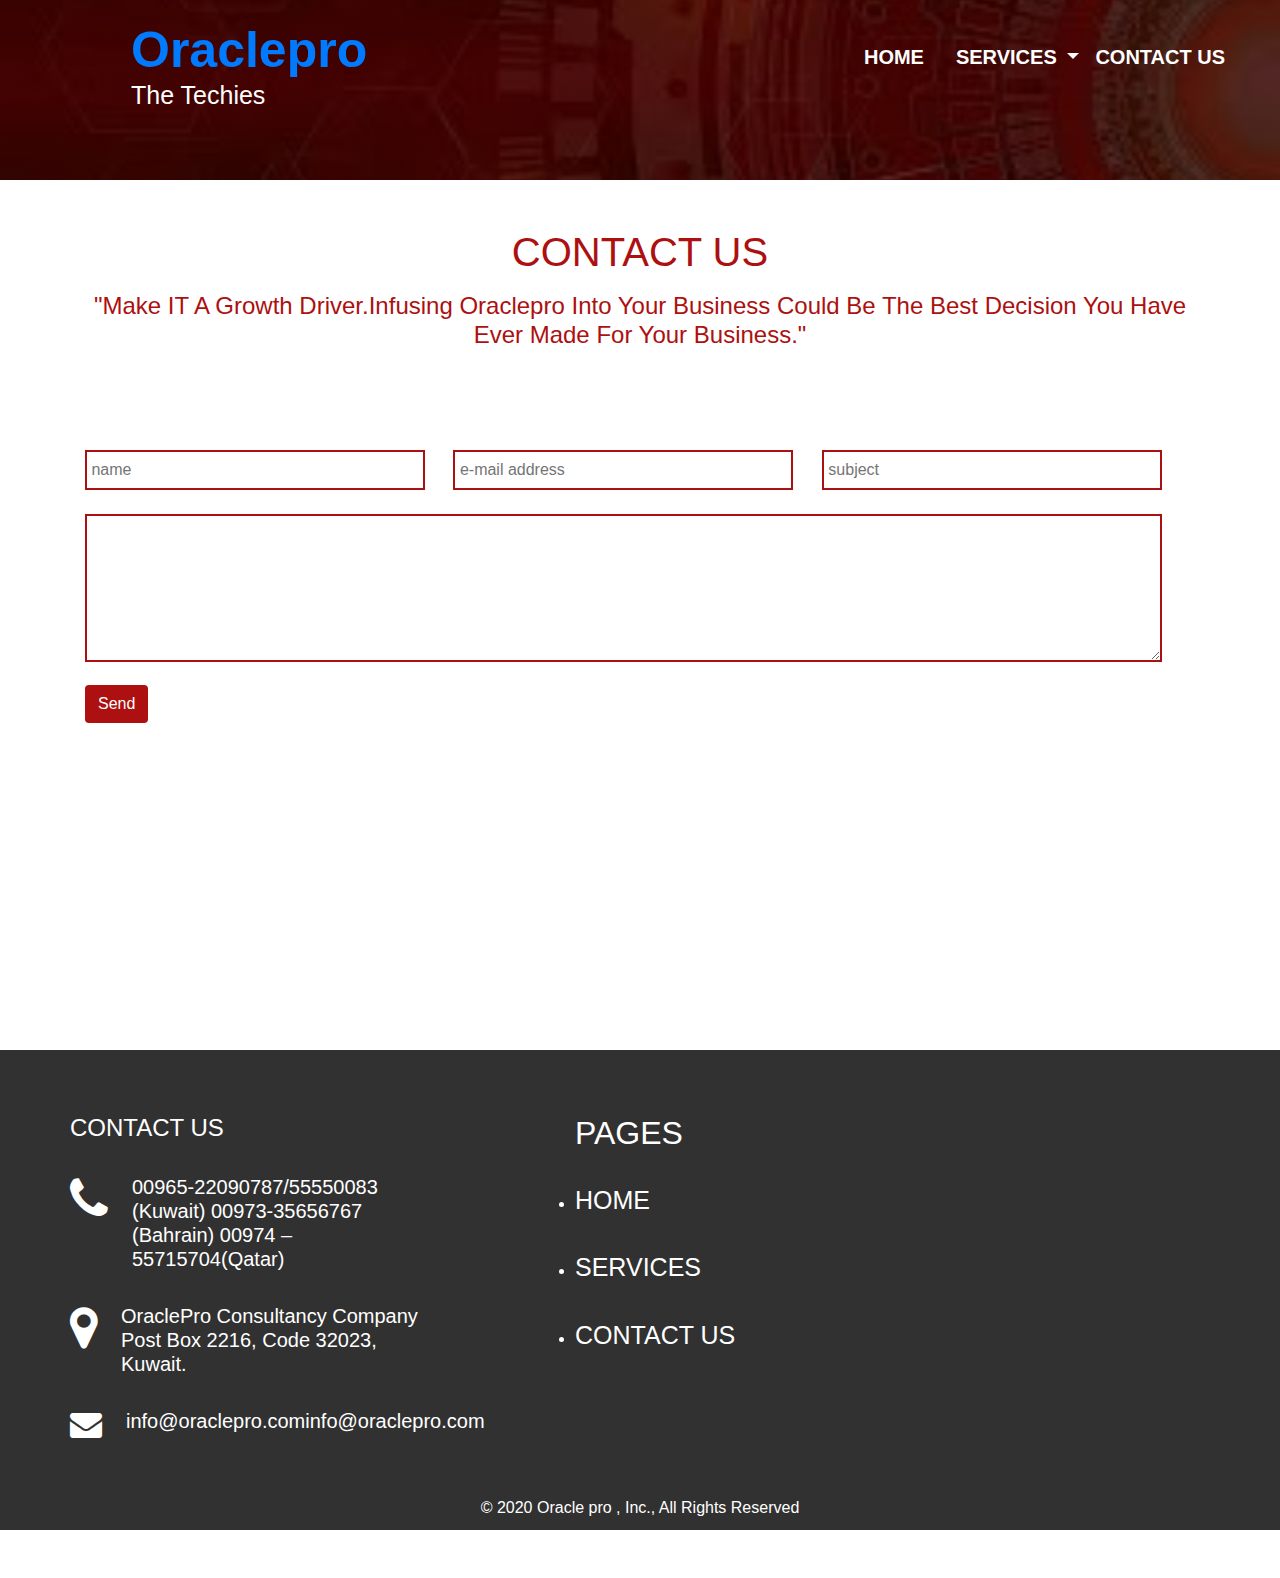
<file: contact.html>
<!DOCTYPE html>
<html lang="en">
<head>
    <meta charset="UTF-8">
    <meta name="viewport" content="width=device-width, initial-scale=1.0">
    <title>Document</title>
        
   <!--<Latest compiled and minified CSS -->
    <link rel="stylesheet" href="https://maxcdn.bootstrapcdn.com/bootstrap/4.5.2/css/bootstrap.min.css">
    <link rel="stylesheet" href="css/style.css" type="text/css">
  <link rel="stylesheet" href=" https://stackpath.bootstrapcdn.com/font-awesome/4.7.0/css/font-awesome.min.css">
  <!--<link rel="stylesheet" href="https://cdnjs.cloudflare.com/ajax/libs/OwlCarousel2/2.3.4/assets/owl.carousel.min.css" type="text/css" >
  <link rel="stylesheet" href="https://cdnjs.cloudflare.com/ajax/libs/OwlCarousel2/2.3.4/assets/owl.theme.default.css" type="text/css">

 <link
    rel="stylesheet"
    href="https://cdnjs.cloudflare.com/ajax/libs/animate.css/4.0.0/animate.min.css"
  />-->
  <style>
    .asking{
     background-image:linear-gradient(rgba(0, 0, 0, 0.6),rgba(0,0,0,0.6)) ,url(images/code.jpg);
    background-size: cover;
    background-repeat: no-repeat;
    background-position: center;
    height: 20vh;
    }
    input{
        height: 40px;
        width: 340px;
        border: 2px solid rgb(173, 16, 16);
    }
    .btn{
        background-color: rgb(173, 16, 16);
         color: white;
    }
  </style>

    
</head>
<body>
    <div class="asking ">
      <nav class="navbar navbar-expand-lg text-white ">
        <div class="container-fluid">
          <div class="brand">
            <a class="navbar-brand" href="#" class="text-white">Oraclepro</a>
            <h4>The Techies</h4>
             </div>
          

          <button class="navbar-toggler" type="button" data-toggle="collapse" data-target="#navbarSupportedContent"
           aria-controls="navbarSupportedContent" aria-expanded="false" aria-label="Toggle navigation">
            <span class="navbar-toggler-icon"></span>
          </button>
          <div class="collapse navbar-collapse" id="navbarSupportedContent">
            <ul class="navbar-nav ml-auto mb-2 mb-lg-0">
              <li class="nav-item">
                <a class="nav-link text-white text-center mr-3" href="index.html">HOME</a>
              </li>
              
              <li class="nav-item dropdown">
                <a class="nav-link dropdown-toggle text-center text-white " href="#" id="navbardrop" data-toggle="dropdown">
                 SERVICES
                </a>
                <div class="dropdown-menu ">
                  <a class="dropdown-item text-danger text-center" href="business.html">Business Consulting Services</a>
                  <a class="dropdown-item text-danger text-center" href="develoment.html">Development Zone</a>
                  <a class="dropdown-item text-danger text-center" href="datamanag.html">Data Management Services</a>
                  <a class="dropdown-item text-danger text-center" href="cloud.html">Cloud & Edge Computing</a>
                  <a class="dropdown-item text-danger text-center" href="advanced.html">BI/Advanced Analytics</a>
                  <a class="dropdown-item text-danger text-center" href="managed.html">Managed Outsourcing Services</a>
                  
                </div>
              </li>
              <li class="nav-item">
                <a class="nav-link text-white text-center mr-3" href="contact.html">contact us</a>
              </li>
              </ul>
              
          </div>
        </div>
      </nav>
    </div>

      <div class="ask mt-5">
          <div class="container">
              <h1 class="text-center ">CONTACT US</h1>
              <h4 class="text-capitalize text-center mt-3">"make IT a growth driver.infusing oraclepro 
                  into your business could be the best 
                  decision you have ever made for your business."</h4>
          </div>
      </div>

      <form>
        <div class="container ">
            <div class="area">
            <div class="row">
                <div class="container">
            <input type="text" placeholder=" name" class=" mr-4 ">
            <input type="text" placeholder=" e-mail address  " class=" mr-4 " >
            <input type="text" placeholder=" subject " >
            </div>
            </div>
            <div>
                <textarea cols="0" rows="6" class="mt-4 txt" type="text" placeholder="Message">
                </textarea>
                <button type="button" class="btn mt-3">Send</button>
            </div>
            </div>
        </div>
      </form>

      <footer class="mb-5">
        <div class="container">
          <div class="foot">
         <div class="contact pt-5 text-white row">
           <h4 class="mt-3">CONTACT US</h4>
           <div class="d-flex pt-3">
             <i class="fa-3x fa fa-phone pr-4 text-white" aria-hidden="true"></i>
            <h5> 00965-22090787/55550083 (Kuwait)
             00973-35656767 (Bahrain)
             00974 – 55715704(Qatar)</h5>
           </div>
           <div class="d-flex pt-3 text-white">
             <i class="fa-3x fa fa-map-marker pr-4 text-white" aria-hidden="true"></i>
            <h5>OraclePro Consultancy Company
             Post Box 2216, Code 32023, Kuwait.</h5>
           </div>
           <div class="d-flex pt-3 text-white pr-4 text-white">
             <i class="fa-2x fa fa-envelope pr-4" aria-hidden="true"></i>
             <h5>info@oraclepro.cominfo@oraclepro.com</h5>
           </div>
   
         </div>
         <div class="pages mt-5 ">
           <h2 class="mt-3 text-white">PAGES</h2>
           <ul>
             <li class="text-white"><a href="index.html" class="text-white pt-4"> HOME  </a></li>
             <li class="text-white"><a href="index.html"  class="text-white pt-4"> SERVICES  </a></li>
             <li class="text-white"><a href="contact"  class="text-white pt-4"> CONTACT US </a></li>
           </ul>
         </div>
         </div>
        </div>
         <h6 class="text-center text-white mt-5">© 2020 Oracle pro , Inc., All Rights Reserved</h6>
        </div>
      </footer>



      
<script src="https://ajax.googleapis.com/ajax/libs/jquery/3.5.1/jquery.min.js"></script>

<!-- Popper JS  col-md-10 col-lg-10 col-sm-10 col-10  -->
<script src="https://cdnjs.cloudflare.com/ajax/libs/popper.js/1.16.0/umd/popper.min.js"></script>

<!-- Latest compiled JavaScript -->
<script src="https://maxcdn.bootstrapcdn.com/bootstrap/4.5.2/js/bootstrap.min.js"></script>
<!-- <i class="fa fa-link" aria-hidden="true"></i>
          -->
</body>
</html>
</file>
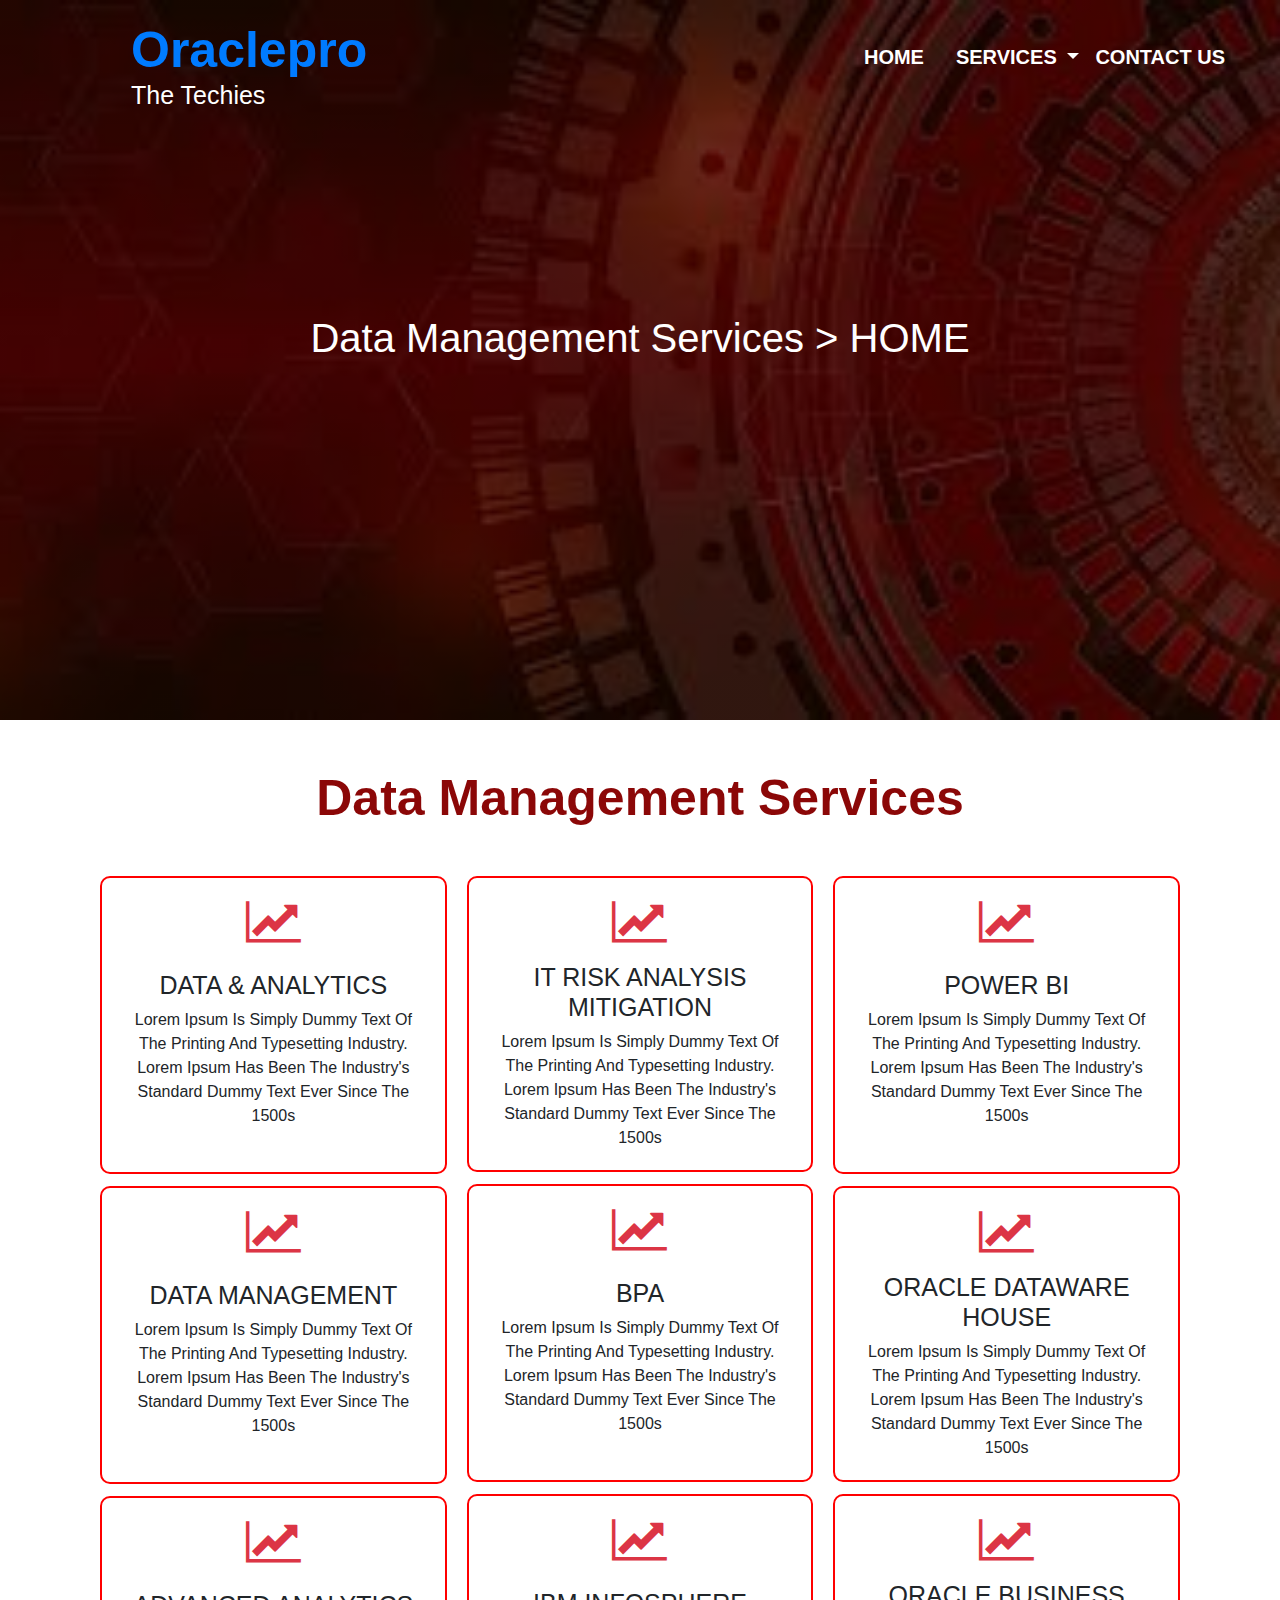
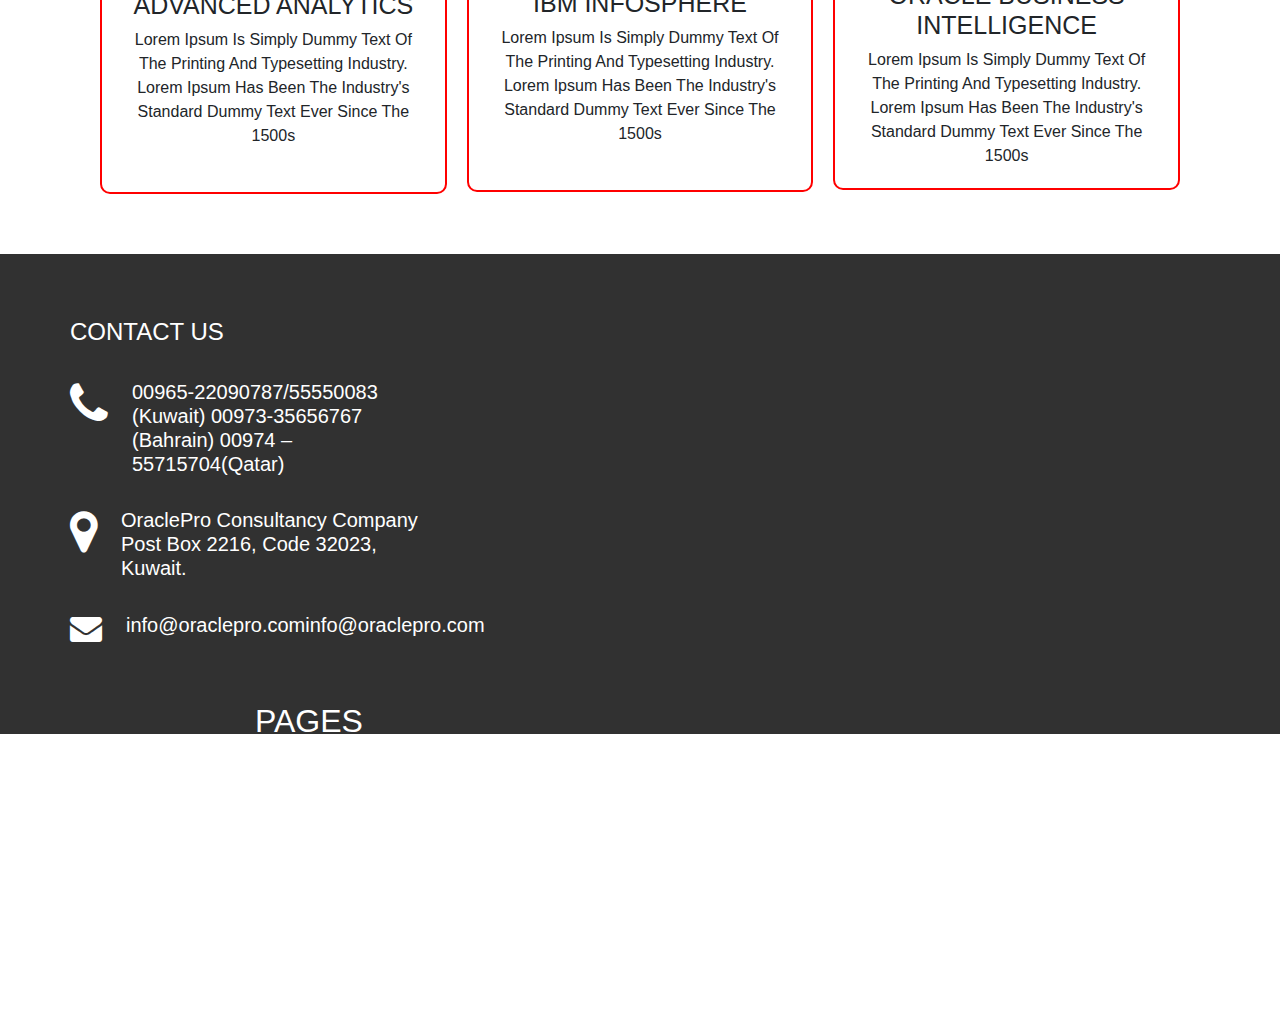
<file: datamanag.html>
<!DOCTYPE html>
<html lang="en">
<head>
    <meta charset="UTF-8">
    <meta name="viewport" content="width=device-width, initial-scale=1.0">
    <title>Document</title>
        
   <!--<Latest compiled and minified CSS -->
    <link rel="stylesheet" href="https://maxcdn.bootstrapcdn.com/bootstrap/4.5.2/css/bootstrap.min.css">
    <link rel="stylesheet" href="css/style.css" type="text/css">
  <link rel="stylesheet" href=" https://stackpath.bootstrapcdn.com/font-awesome/4.7.0/css/font-awesome.min.css">
  <!--<link rel="stylesheet" href="https://cdnjs.cloudflare.com/ajax/libs/OwlCarousel2/2.3.4/assets/owl.carousel.min.css" type="text/css" >
  <link rel="stylesheet" href="https://cdnjs.cloudflare.com/ajax/libs/OwlCarousel2/2.3.4/assets/owl.theme.default.css" type="text/css">

 <link
    rel="stylesheet"
    href="https://cdnjs.cloudflare.com/ajax/libs/animate.css/4.0.0/animate.min.css"
  />-->
<style>
    .advan{
     background-image:linear-gradient(rgba(0, 0, 0, 0.6),rgba(0,0,0,0.6)) ,url(images/code.jpg);
    background-size: cover;
    background-repeat: no-repeat;
    background-position: center;
    height: 80vh;
    }
    .ank a{
       text-decoration: none;
       color: white;
    }
    .ank  {
      padding-top: 200px;
    }
    @media (max-width: 768px) {
     
     .card h4{
       font-size: 15px;
     }
   }
   
</style>
    
</head>
<body>
    <div class="advan" >
      <nav class="navbar navbar-expand-lg text-white ">
        <div class="container-fluid">
          <div class="brand">
            <a class="navbar-brand" href="#" class="text-white">Oraclepro</a>
            <h4>The Techies</h4>
             </div>
          

          <button class="navbar-toggler" type="button" data-toggle="collapse" data-target="#navbarSupportedContent"
           aria-controls="navbarSupportedContent" aria-expanded="false" aria-label="Toggle navigation">
            <span class="navbar-toggler-icon"></span>
          </button>
          <div class="collapse navbar-collapse" id="navbarSupportedContent">
            <ul class="navbar-nav ml-auto mb-2 mb-lg-0">
              <li class="nav-item">
                <a class="nav-link text-white text-center mr-3" href="index.html">HOME</a>
              </li>
              
              <li class="nav-item dropdown">
                <a class="nav-link dropdown-toggle text-center text-white " href="#" id="navbardrop" data-toggle="dropdown">
                 SERVICES
                </a>
                <div class="dropdown-menu ">
                  <a class="dropdown-item text-danger text-center " href="business.html">Business Consulting Services</a>
                   <a class="dropdown-item text-danger text-center" href="develoment.html">Development Zone</a>
                  <a class="dropdown-item text-danger text-center" href="datamanag.html">Data Management Services</a>
                  <a class="dropdown-item text-danger text-center" href="cloud.html">Cloud & Edge Computing</a>
                  <a class="dropdown-item text-danger text-center" href="advanced.html">BI/Advanced Analytics</a>
                  <a class="dropdown-item text-danger text-center" href="managed.html">Managed Outsourcing Services</a>
                  
                </div>
              </li>
              <li class="nav-item">
                <a class="nav-link text-white text-center mr-3" href="contact.html">contact us</a>
              </li>
              </ul>
              
          </div>
        </div>
      </nav>
      <div class="ank" > 
       <h1 class="text-white text-center container "> Data Management Services > <a href="index.html"> HOME</a> </h1>

      </div>
</div>

<section class="about my-5 container text-center text-capitalize">
    <h1 class="head">Data Management Services </h1>
  <div class="container ">
    <div class="card-columns my-5">
      
      <div class="card">
        <div class="card-body text-center">
          <i class="fa fa-3x text-danger  fa-line-chart" aria-hidden="true"></i>
          <h4 class = "mt-4">DATA & ANALYTICS</h4>
          <p class="card-text mb-4">Lorem Ipsum is simply dummy text of the printing and typesetting industry. Lorem Ipsum has been the industry's standard dummy text ever since the 1500s</p>
        </div>
      </div>
      <div class="card">
        <div class="card-body text-center">
          <i class="fa fa-3x text-danger  fa-line-chart" aria-hidden="true"></i>
           <h4 class = "mt-4">DATA MANAGEMENT</h4>
          <p class="card-text mb-4">Lorem Ipsum is simply dummy text of the printing and typesetting industry. Lorem Ipsum has been the industry's standard dummy text ever since the 1500s</p>
        </div>
      </div>
      <div class="card ">
        <div class="card-body text-center">
          <i class="fa fa-3x text-danger  fa-line-chart" aria-hidden="true"></i>
          <h4 class = "mt-4">ADVANCED ANALYTICS</h4>
          <p class="card-text mb-4">Lorem Ipsum is simply dummy text of the printing and typesetting industry. Lorem Ipsum has been the industry's standard dummy text ever since the 1500s</p>
        </div>
      </div>

      <div class="card">
        <div class="card-body text-center">
          <i class="fa fa-3x text-danger  fa-line-chart" aria-hidden="true"></i>
          <h4 class = "mt-3">IT RISK ANALYSIS MITIGATION</h4>
          <p class="card-text">Lorem Ipsum is simply dummy text of the printing and typesetting industry. Lorem Ipsum has been the industry's standard dummy text ever since the 1500s</p>
        </div>
      </div>
      <div class="card">
        <div class="card-body text-center">
          <i class="fa fa-3x text-danger  fa-line-chart" aria-hidden="true"></i>
          <h4 class = "mt-4">BPA</h4>
          <p class="card-text mb-4">Lorem Ipsum is simply dummy text of the printing and typesetting industry. Lorem Ipsum has been the industry's standard dummy text ever since the 1500s</p>
        </div>
      </div>
      <div class="card ">
        <div class="card-body text-center">
          <i class="fa fa-3x text-danger  fa-line-chart" aria-hidden="true"></i>
          <h4 class = "mt-4">IBM INFOSPHERE</h4>
          <p class="card-text mb-4">Lorem Ipsum is simply dummy text of the printing and typesetting industry. Lorem Ipsum has been the industry's standard dummy text ever since the 1500s</p>
        </div>
      </div>
       <div class="card ">
        <div class="card-body text-center">
          <i class="fa fa-3x text-danger  fa-line-chart" aria-hidden="true"></i>
          <h4 class = "mt-4">POWER BI</h4>
          <p class="card-text mb-4">Lorem Ipsum is simply dummy text of the printing and typesetting industry. Lorem Ipsum has been the industry's standard dummy text ever since the 1500s</p>
        </div>
      </div>
      <div class="card ">
        <div class="card-body text-center">
          <i class="fa fa-3x text-danger  fa-line-chart" aria-hidden="true"></i>
          <h4 class = "mt-3">ORACLE DATAWARE HOUSE</h4>
          <p class="card-text">Lorem Ipsum is simply dummy text of the printing and typesetting industry. Lorem Ipsum has been the industry's standard dummy text ever since the 1500s</p>
        </div>
      </div>

      <div class="card ">
        <div class="card-body text-center">
          <i class="fa fa-3x text-danger  fa-line-chart" aria-hidden="true"></i>
          <h4 class = "mt-3">ORACLE BUSINESS INTELLIGENCE</h4>
          <p class="card-text">Lorem Ipsum is simply dummy text of the printing and typesetting industry. Lorem Ipsum has been the industry's standard dummy text ever since the 1500s</p>
        </div>
      </div>

   
    </div>
    </div>
    </section>

    <footer class="mb-5">
      <div class="container">
        <div class="foot">
        <div class="">
       <div class="contact pt-5 text-white row">
         <h4 class="mt-3">CONTACT US</h4>
         <div class="d-flex pt-3">
           <i class="fa-3x fa fa-phone pr-4 text-white" aria-hidden="true"></i>
          <h5> 00965-22090787/55550083 (Kuwait)
           00973-35656767 (Bahrain)
           00974 – 55715704(Qatar)</h5>
         </div>
         <div class="d-flex pt-3 text-white">
           <i class="fa-3x fa fa-map-marker pr-4 text-white" aria-hidden="true"></i>
          <h5>OraclePro Consultancy Company
           Post Box 2216, Code 32023, Kuwait.</h5>
         </div>
         <div class="d-flex pt-3 text-white pr-4 text-white">
           <i class="fa-2x fa fa-envelope pr-4" aria-hidden="true"></i>
           <h5>info@oraclepro.cominfo@oraclepro.com</h5>
         </div>
 
       </div>
       <div class="pages mt-5 ">
         <h2 class="mt-3 text-white">PAGES</h2>
         <ul>
           <li class="text-white"><a href="index.html" class="text-white pt-4"> HOME  </a></li>
           <li class="text-white"><a href="index.html"  class="text-white pt-4"> SERVICES  </a></li>
           <li class="text-white"><a href="contact"  class="text-white pt-4"> CONTACT US </a></li>
         </ul>
       </div>
       </div>
      </div>
       <h6 class="text-center text-white mt-5">© 2020 Oracle pro , Inc., All Rights Reserved</h6>
      </div>
      
    </footer>


   

 
<script src="https://ajax.googleapis.com/ajax/libs/jquery/3.5.1/jquery.min.js"></script>

<!-- Popper JS  col-md-10 col-lg-10 col-sm-10 col-10  -->
<script src="https://cdnjs.cloudflare.com/ajax/libs/popper.js/1.16.0/umd/popper.min.js"></script>

<!-- Latest compiled JavaScript -->
<script src="https://maxcdn.bootstrapcdn.com/bootstrap/4.5.2/js/bootstrap.min.js"></script>

</body>
</html>
</file>
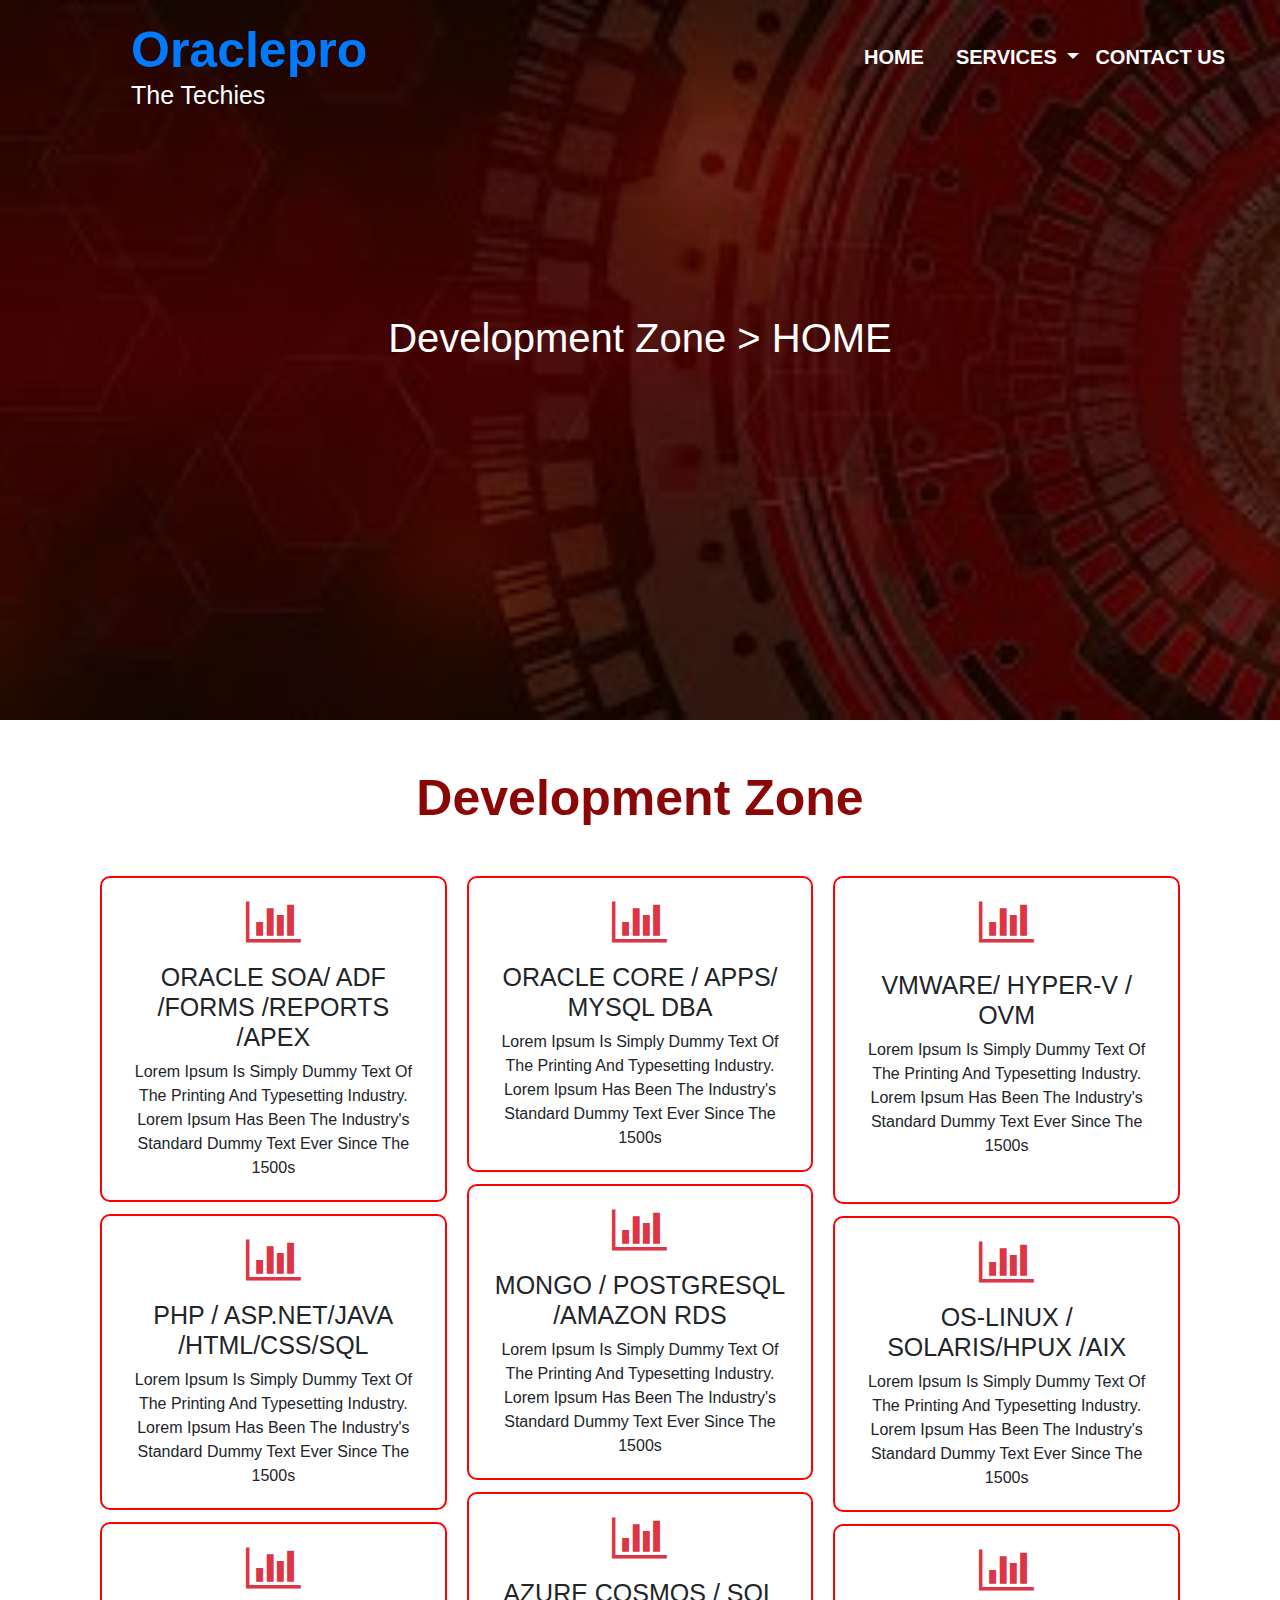
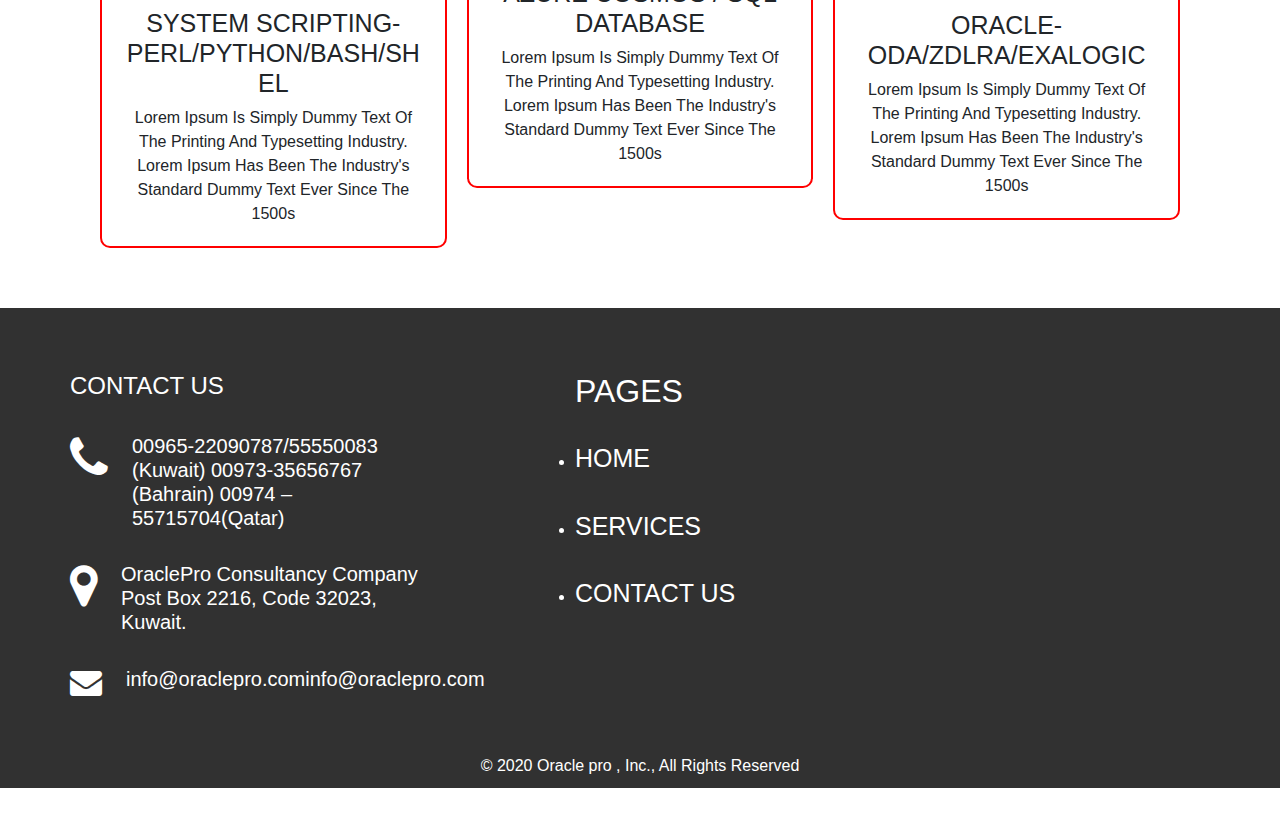
<file: develoment.html>
<!DOCTYPE html>
<html lang="en">
<head>
    <meta charset="UTF-8">
    <meta name="viewport" content="width=device-width, initial-scale=1.0">
    <title>Document</title>
        
   <!--<Latest compiled and minified CSS -->
    <link rel="stylesheet" href="https://maxcdn.bootstrapcdn.com/bootstrap/4.5.2/css/bootstrap.min.css">
    <link rel="stylesheet" href="css/style.css" type="text/css">
  <link rel="stylesheet" href=" https://stackpath.bootstrapcdn.com/font-awesome/4.7.0/css/font-awesome.min.css">
  <!--<link rel="stylesheet" href="https://cdnjs.cloudflare.com/ajax/libs/OwlCarousel2/2.3.4/assets/owl.carousel.min.css" type="text/css" >
  <link rel="stylesheet" href="https://cdnjs.cloudflare.com/ajax/libs/OwlCarousel2/2.3.4/assets/owl.theme.default.css" type="text/css">

 <link
    rel="stylesheet"
    href="https://cdnjs.cloudflare.com/ajax/libs/animate.css/4.0.0/animate.min.css"
  />-->
<style>
    .advan{
     background-image:linear-gradient(rgba(0, 0, 0, 0.6),rgba(0,0,0,0.6)) ,url(images/code.jpg);
    background-size: cover;
    background-repeat: no-repeat;
    background-position: center;
    height: 80vh;
    }
    .ank a{
       text-decoration: none;
       color: white;
    }
    .ank  {
      padding-top: 200px;
    }
    @media (max-width: 768px) {
     
     .card h4{
       font-size: 15px;
     }
   }
   
</style>
    
</head>
<body>
    <div class="advan" >
      <nav class="navbar navbar-expand-lg text-white ">
        <div class="container-fluid">
          <div class="brand">
            <a class="navbar-brand" href="#" class="text-white">Oraclepro</a>
            <h4>The Techies</h4>
             </div>
          

          <button class="navbar-toggler" type="button" data-toggle="collapse" data-target="#navbarSupportedContent"
           aria-controls="navbarSupportedContent" aria-expanded="false" aria-label="Toggle navigation">
            <span class="navbar-toggler-icon"></span>
          </button>
          <div class="collapse navbar-collapse" id="navbarSupportedContent">
            <ul class="navbar-nav ml-auto mb-2 mb-lg-0">
              <li class="nav-item">
                <a class="nav-link text-white text-center mr-3" href="index.html">HOME</a>
              </li>
              
              <li class="nav-item dropdown">
                <a class="nav-link dropdown-toggle text-center text-white " href="#" id="navbardrop" data-toggle="dropdown">
                 SERVICES
                </a>
                <div class="dropdown-menu ">
                  <a class="dropdown-item text-danger text-center " href="business.html">Business Consulting Services</a>
                   <a class="dropdown-item text-danger text-center" href="develoment.html">Development Zone</a>
                  <a class="dropdown-item text-danger text-center" href="datamanag.html">Data Management Services</a>
                  <a class="dropdown-item text-danger text-center" href="cloud.html">Cloud & Edge Computing</a>
                  <a class="dropdown-item text-danger text-center" href="advanced.html">BI/Advanced Analytics</a>
                  <a class="dropdown-item text-danger text-center" href="managed.html">Managed Outsourcing Services</a>
                  
                </div>
              </li>
              <li class="nav-item">
                <a class="nav-link text-white text-center mr-3" href="contact.html">contact us</a>
              </li>
              </ul>
              
          </div>
        </div>
      </nav>
      <div class="ank" > 
       <h1 class="text-white text-center container "> Development Zone > <a href="index.html"> HOME</a> </h1>

      </div>
</div>

<section class="about my-5 container text-center text-capitalize">
    <h1 class="head">Development Zone </h1>
  <div class="container ">
    <div class="card-columns my-5">
      
      <div class="card">
        <div class="card-body text-center">
          <i class="fa fa-3x text-danger  fa-bar-chart" aria-hidden="true"></i>
         
          <h4 class = "mt-3">ORACLE SOA/ ADF /FORMS /REPORTS /APEX</h4>
          <p class="card-text">Lorem Ipsum is simply dummy text of the printing and typesetting industry. Lorem Ipsum has been the industry's standard dummy text ever since the 1500s</p>
        </div>
      </div>
      <div class="card">
        <div class="card-body text-center">
          <i class="fa fa-3x text-danger  fa-bar-chart" aria-hidden="true"></i>
         
          <h4 class = "mt-3">PHP / ASP.NET/JAVA /HTML/CSS/SQL</h4>
          <p class="card-text">Lorem Ipsum is simply dummy text of the printing and typesetting industry. Lorem Ipsum has been the industry's standard dummy text ever since the 1500s</p>
        </div>
      </div>
      <div class="card ">
        <div class="card-body text-center">
          <i class="fa fa-3x text-danger  fa-bar-chart" aria-hidden="true"></i>
         
          <h4 class = "mt-3">SYSTEM SCRIPTING-PERL/PYTHON/BASH/SHEL</h4>
          <p class="card-text">Lorem Ipsum is simply dummy text of the printing and typesetting industry. Lorem Ipsum has been the industry's standard dummy text ever since the 1500s</p>
        </div>
      </div>

      <div class="card">
        <div class="card-body text-center">
          <i class="fa fa-3x text-danger  fa-bar-chart" aria-hidden="true"></i>
          <h4 class = "mt-3">ORACLE CORE / APPS/ MYSQL DBA</h4>
          <p class="card-text">Lorem Ipsum is simply dummy text of the printing and typesetting industry. Lorem Ipsum has been the industry's standard dummy text ever since the 1500s</p>
        </div>
      </div>
      <div class="card">
        <div class="card-body text-center">
          <i class="fa fa-3x text-danger  fa-bar-chart" aria-hidden="true"></i>
         
          <h4 class = "mt-3">MONGO / POSTGRESQL /AMAZON RDS</h4>
          <p class="card-text">Lorem Ipsum is simply dummy text of the printing and typesetting industry. Lorem Ipsum has been the industry's standard dummy text ever since the 1500s</p>
        </div>
      </div>
      <div class="card ">
        <div class="card-body text-center">
          <i class="fa fa-3x text-danger  fa-bar-chart" aria-hidden="true"></i>
         
          <h4 class = "mt-3">AZURE COSMOS / SQL DATABASE</h4>
          <p class="card-text">Lorem Ipsum is simply dummy text of the printing and typesetting industry. Lorem Ipsum has been the industry's standard dummy text ever since the 1500s</p>
        </div>
      </div>
       <div class="card ">
        <div class="card-body text-center">
          <i class="fa fa-3x text-danger  fa-bar-chart" aria-hidden="true"></i>
         
          <h4 class = "mt-4">VMWARE/ HYPER-V / OVM</h4>
          <p class="card-text mb-4">Lorem Ipsum is simply dummy text of the printing and typesetting industry. Lorem Ipsum has been the industry's standard dummy text ever since the 1500s</p>
        </div>
      </div>
      <div class="card ">
        <div class="card-body text-center">
          <i class="fa fa-3x text-danger  fa-bar-chart" aria-hidden="true"></i>
         
          <h4 class = "mt-3">OS-LINUX / SOLARIS/HPUX /AIX</h4>
          <p class="card-text">Lorem Ipsum is simply dummy text of the printing and typesetting industry. Lorem Ipsum has been the industry's standard dummy text ever since the 1500s</p>
        </div>
      </div>

      <div class="card ">
        <div class="card-body text-center">
          <i class="fa fa-3x text-danger  fa-bar-chart" aria-hidden="true"></i>
         
          <h4 class = "mt-3">ORACLE-ODA/ZDLRA/EXALOGIC</h4>
          <p class="card-text">Lorem Ipsum is simply dummy text of the printing and typesetting industry. Lorem Ipsum has been the industry's standard dummy text ever since the 1500s</p>
        </div>
      </div>

   
    </div>
    </div>
    </section>

    <footer class="mb-5">
      <div class="container">
        <div class="foot">
        <div class="d-flex">
       <div class="contact pt-5 text-white row">
         <h4 class="mt-3">CONTACT US</h4>
         <div class="d-flex pt-3">
           <i class="fa-3x fa fa-phone pr-4 text-white" aria-hidden="true"></i>
          <h5> 00965-22090787/55550083 (Kuwait)
           00973-35656767 (Bahrain)
           00974 – 55715704(Qatar)</h5>
         </div>
         <div class="d-flex pt-3 text-white">
           <i class="fa-3x fa fa-map-marker pr-4 text-white" aria-hidden="true"></i>
          <h5>OraclePro Consultancy Company
           Post Box 2216, Code 32023, Kuwait.</h5>
         </div>
         <div class="d-flex pt-3 text-white pr-4 text-white">
           <i class="fa-2x fa fa-envelope pr-4" aria-hidden="true"></i>
           <h5>info@oraclepro.cominfo@oraclepro.com</h5>
         </div>
 
       </div>
       <div class="pages mt-5 ">
         <h2 class="mt-3 text-white">PAGES</h2>
         <ul>
           <li class="text-white"><a href="index.html" class="text-white pt-4"> HOME  </a></li>
           <li class="text-white"><a href="index.html"  class="text-white pt-4"> SERVICES  </a></li>
           <li class="text-white"><a href="contact"  class="text-white pt-4"> CONTACT US </a></li>
         </ul>
       </div>
       </div>
      </div>
       <h6 class="text-center text-white mt-5">© 2020 Oracle pro , Inc., All Rights Reserved</h6>
      </div>
      
    </footer>


   

 
<script src="https://ajax.googleapis.com/ajax/libs/jquery/3.5.1/jquery.min.js"></script>

<!-- Popper JS  col-md-10 col-lg-10 col-sm-10 col-10  -->
<script src="https://cdnjs.cloudflare.com/ajax/libs/popper.js/1.16.0/umd/popper.min.js"></script>

<!-- Latest compiled JavaScript -->
<script src="https://maxcdn.bootstrapcdn.com/bootstrap/4.5.2/js/bootstrap.min.js"></script>

</body>
</html>
</file>
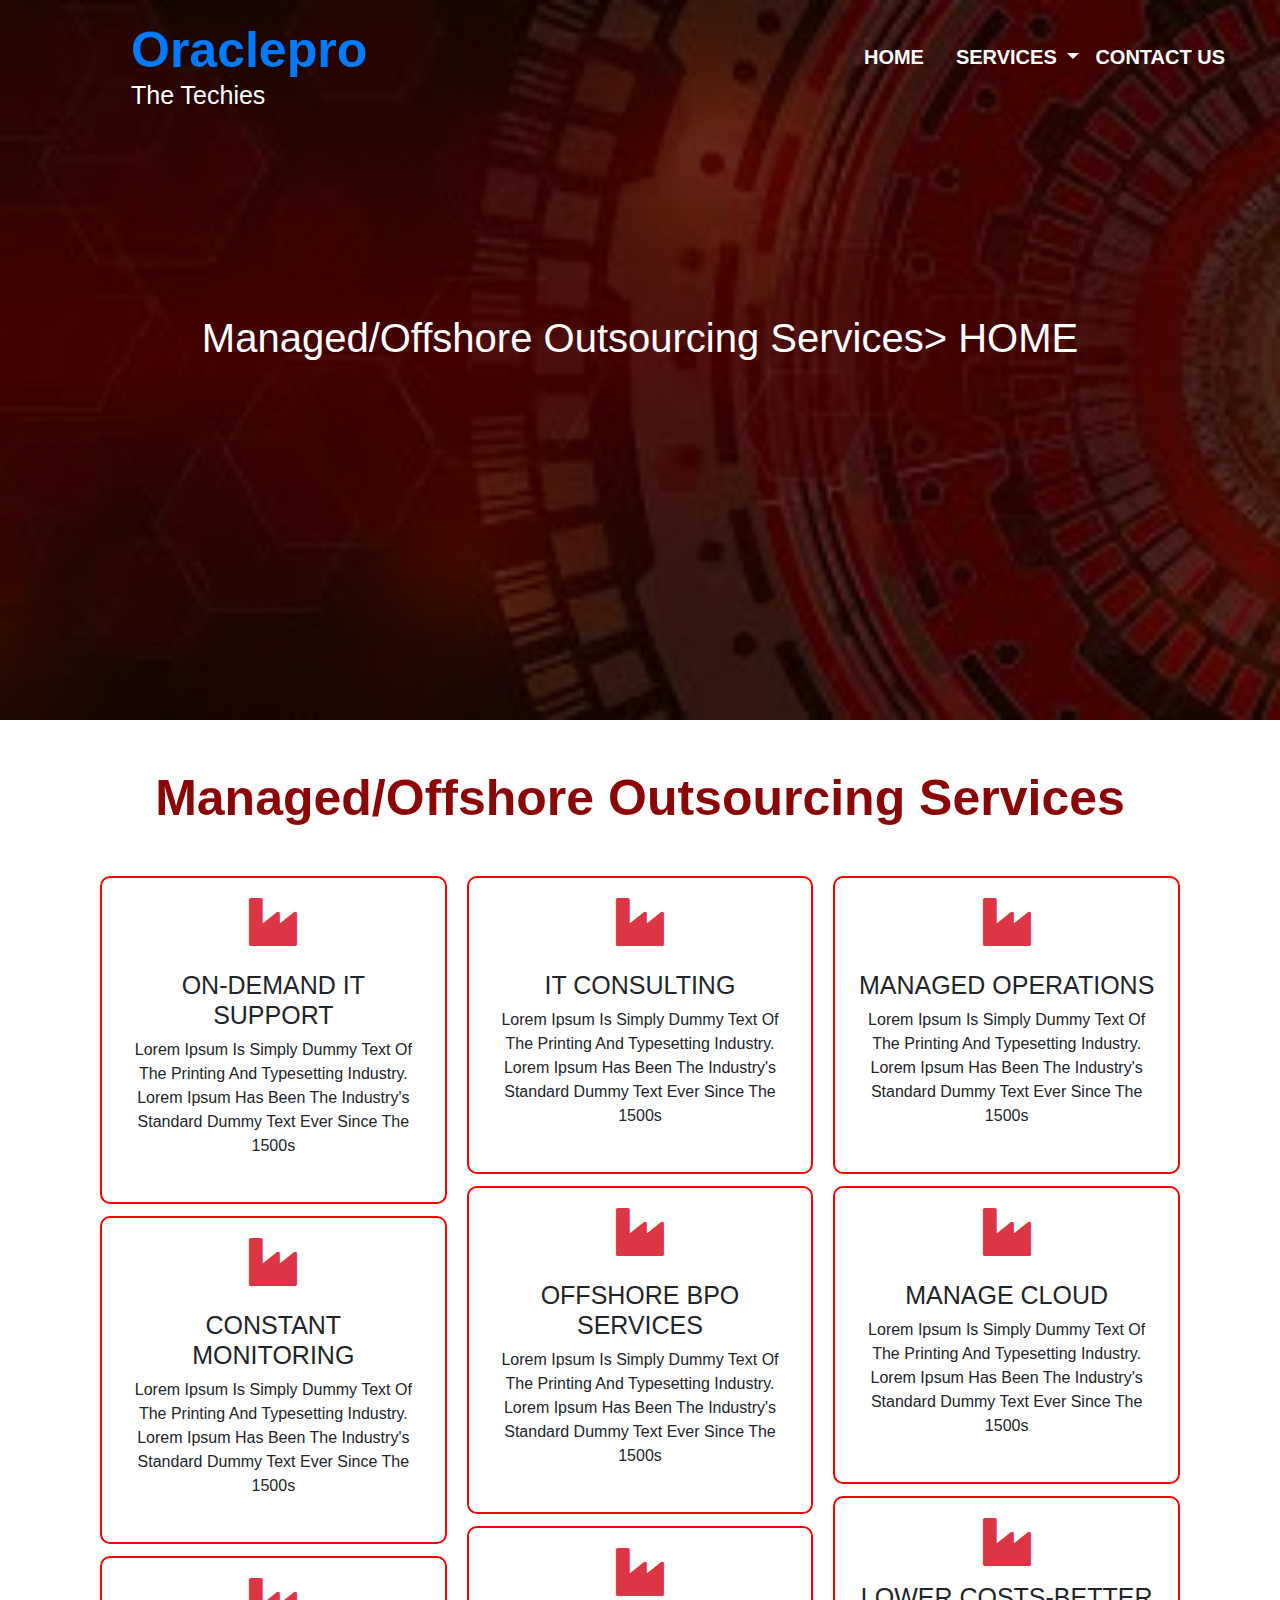
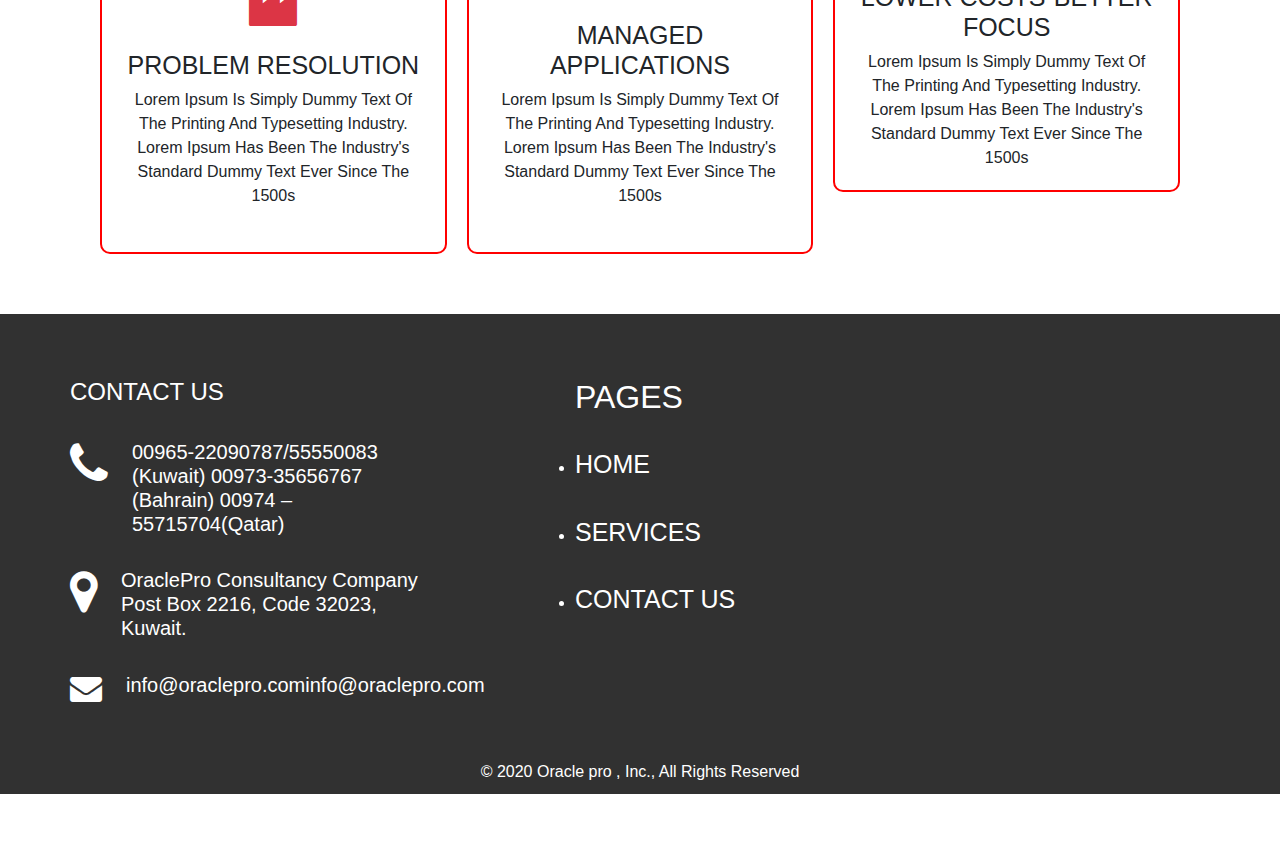
<file: managed.html>
<!DOCTYPE html>
<html lang="en">
<head>
    <meta charset="UTF-8">
    <meta name="viewport" content="width=device-width, initial-scale=1.0">
    <title>Document</title>
        
   <!--<Latest compiled and minified CSS -->
    <link rel="stylesheet" href="https://maxcdn.bootstrapcdn.com/bootstrap/4.5.2/css/bootstrap.min.css">
    <link rel="stylesheet" href="css/style.css" type="text/css">
  <link rel="stylesheet" href=" https://stackpath.bootstrapcdn.com/font-awesome/4.7.0/css/font-awesome.min.css">
  <!--<link rel="stylesheet" href="https://cdnjs.cloudflare.com/ajax/libs/OwlCarousel2/2.3.4/assets/owl.carousel.min.css" type="text/css" >
  <link rel="stylesheet" href="https://cdnjs.cloudflare.com/ajax/libs/OwlCarousel2/2.3.4/assets/owl.theme.default.css" type="text/css">

 <link
    rel="stylesheet"
    href="https://cdnjs.cloudflare.com/ajax/libs/animate.css/4.0.0/animate.min.css"
  />-->
<style>
    .advan{
     background-image:linear-gradient(rgba(0, 0, 0, 0.6),rgba(0,0,0,0.6)) ,url(images/code.jpg);
    background-size: cover;
    background-repeat: no-repeat;
    background-position: center;
    height: 80vh;
    }
    .ank a{
       text-decoration: none;
       color: white;
    }
    .ank  {
      padding-top: 200px;
    }
    @media (max-width: 768px) {
     
     .card h4{
       font-size: 15px;
     }
   }
   
</style>
    
</head>
<body>
    <div class="advan" >
      <nav class="navbar navbar-expand-lg text-white ">
        <div class="container-fluid">
          <div class="brand">
            <a class="navbar-brand" href="#" class="text-white">Oraclepro</a>
            <h4>The Techies</h4>
             </div>
          

          <button class="navbar-toggler" type="button" data-toggle="collapse" data-target="#navbarSupportedContent"
           aria-controls="navbarSupportedContent" aria-expanded="false" aria-label="Toggle navigation">
            <span class="navbar-toggler-icon"></span>
          </button>
          <div class="collapse navbar-collapse" id="navbarSupportedContent">
            <ul class="navbar-nav ml-auto mb-2 mb-lg-0">
              <li class="nav-item">
                <a class="nav-link text-white text-center mr-3" href="index.html">HOME</a>
              </li>
              
              <li class="nav-item dropdown">
                <a class="nav-link dropdown-toggle text-center text-white " href="#" id="navbardrop" data-toggle="dropdown">
                 SERVICES
                </a>
                <div class="dropdown-menu ">
                  <a class="dropdown-item text-danger text-center " href="business.html">Business Consulting Services</a>
                    <a class="dropdown-item text-danger text-center" href="develoment.html">Development Zone</a>
                  <a class="dropdown-item text-danger text-center" href="datamanag.html">Data Management Services</a>
                  <a class="dropdown-item text-danger text-center" href="cloud.html">Cloud & Edge Computing</a>
                  <a class="dropdown-item text-danger text-center" href="advanced.html">BI/Advanced Analytics</a>
                  <a class="dropdown-item text-danger text-center" href="managed.html">Managed Outsourcing Services</a>
                  
                </div>
              </li>
              <li class="nav-item">
                <a class="nav-link text-white text-center mr-3" href="contact.html">contact us</a>
              </li>
              </ul>
              
          </div>
        </div>
      </nav>
      <div class="ank" > 
       <h1 class="text-white text-center container "> Managed/Offshore Outsourcing Services> <a href="index.html"> HOME</a> </h1>

      </div>
</div>

<section class="about my-5 container text-center text-capitalize">
    <h1 class="head">Managed/Offshore Outsourcing Services </h1>
  <div class="container ">
    <div class="card-columns my-5">
      
      <div class="card">
        <div class="card-body text-center">
          <i class="fa fa-3x text-danger  fa-industry" aria-hidden="true"></i>
          <h4 class = "mt-4">ON-DEMAND IT SUPPORT</h4>
          <p class="card-text mb-4">Lorem Ipsum is simply dummy text of the printing and typesetting industry. Lorem Ipsum has been the industry's standard dummy text ever since the 1500s</p>
        </div>
      </div>
      <div class="card">
        <div class="card-body text-center">
          <i class="fa fa-3x text-danger  fa-industry" aria-hidden="true"></i>
          <h4 class = "mt-4">CONSTANT MONITORING</h4>
          <p class="card-text mb-4">Lorem Ipsum is simply dummy text of the printing and typesetting industry. Lorem Ipsum has been the industry's standard dummy text ever since the 1500s</p>
        </div>
      </div>
      <div class="card ">
        <div class="card-body text-center">
          <i class="fa fa-3x text-danger  fa-industry" aria-hidden="true"></i>
          <h4 class = "mt-4">PROBLEM RESOLUTION</h4>
          <p class="card-text mb-4">Lorem Ipsum is simply dummy text of the printing and typesetting industry. Lorem Ipsum has been the industry's standard dummy text ever since the 1500s</p>
        </div>
      </div>

      <div class="card">
        <div class="card-body text-center">
          <i class="fa fa-3x text-danger  fa-industry" aria-hidden="true"></i>
          <h4 class = "mt-4">IT CONSULTING</h4>
          <p class="card-text mb-4">Lorem Ipsum is simply dummy text of the printing and typesetting industry. Lorem Ipsum has been the industry's standard dummy text ever since the 1500s</p>
        </div>
      </div>
      <div class="card">
        <div class="card-body text-center">
          <i class="fa fa-3x text-danger  fa-industry" aria-hidden="true"></i>
          <h4 class = "mt-4">OFFSHORE BPO SERVICES</h4>
          <p class="card-text mb-4">Lorem Ipsum is simply dummy text of the printing and typesetting industry. Lorem Ipsum has been the industry's standard dummy text ever since the 1500s</p>
        </div>
      </div>
      <div class="card ">
        <div class="card-body text-center">
          <i class="fa fa-3x text-danger  fa-industry" aria-hidden="true"></i>
          <h4 class = "mt-4">MANAGED APPLICATIONS</h4>
          <p class="card-text mb-4">Lorem Ipsum is simply dummy text of the printing and typesetting industry. Lorem Ipsum has been the industry's standard dummy text ever since the 1500s</p>
        </div>
      </div>
       <div class="card ">
        <div class="card-body text-center">
          <i class="fa fa-3x text-danger  fa-industry" aria-hidden="true"></i>
          <h4 class = "mt-4">MANAGED OPERATIONS</h4>
          <p class="card-text mb-4">Lorem Ipsum is simply dummy text of the printing and typesetting industry. Lorem Ipsum has been the industry's standard dummy text ever since the 1500s</p>
        </div>
      </div>
      <div class="card ">
        <div class="card-body text-center">
          <i class="fa fa-3x text-danger  fa-industry" aria-hidden="true"></i>
          <h4 class = "mt-4">MANAGE CLOUD</h4>
          <p class="card-text mb-4">Lorem Ipsum is simply dummy text of the printing and typesetting industry. Lorem Ipsum has been the industry's standard dummy text ever since the 1500s</p>
        </div>
      </div>

      <div class="card ">
        <div class="card-body text-center">
          <i class="fa fa-3x text-danger  fa-industry" aria-hidden="true"></i>
          <h4 class = "mt-3">LOWER COSTS-BETTER FOCUS</h4>
          <p class="card-text">Lorem Ipsum is simply dummy text of the printing and typesetting industry. Lorem Ipsum has been the industry's standard dummy text ever since the 1500s</p>
        </div>
      </div>

   
    </div>
    </div>
    </section>

    <footer class="mb-5">
      <div class="container">
        <div class="foot">
        <div class="d-flex">
       <div class="contact pt-5 text-white row">
         <h4 class="mt-3">CONTACT US</h4>
         <div class="d-flex pt-3">
           <i class="fa-3x fa fa-phone pr-4 text-white" aria-hidden="true"></i>
          <h5> 00965-22090787/55550083 (Kuwait)
           00973-35656767 (Bahrain)
           00974 – 55715704(Qatar)</h5>
         </div>
         <div class="d-flex pt-3 text-white">
           <i class="fa-3x fa fa-map-marker pr-4 text-white" aria-hidden="true"></i>
          <h5>OraclePro Consultancy Company
           Post Box 2216, Code 32023, Kuwait.</h5>
         </div>
         <div class="d-flex pt-3 text-white pr-4 text-white">
           <i class="fa-2x fa fa-envelope pr-4" aria-hidden="true"></i>
           <h5>info@oraclepro.cominfo@oraclepro.com</h5>
         </div>
 
       </div>
       <div class="pages mt-5 ">
         <h2 class="mt-3 text-white">PAGES</h2>
         <ul>
           <li class="text-white"><a href="index.html" class="text-white pt-4"> HOME  </a></li>
           <li class="text-white"><a href="index.html"  class="text-white pt-4"> SERVICES  </a></li>
           <li class="text-white"><a href="contact"  class="text-white pt-4"> CONTACT US </a></li>
         </ul>
       </div>
       </div>
      </div>
       <h6 class="text-center text-white mt-5">© 2020 Oracle pro , Inc., All Rights Reserved</h6>
      </div>
    </footer>


   

 
<script src="https://ajax.googleapis.com/ajax/libs/jquery/3.5.1/jquery.min.js"></script>

<!-- Popper JS  col-md-10 col-lg-10 col-sm-10 col-10  -->
<script src="https://cdnjs.cloudflare.com/ajax/libs/popper.js/1.16.0/umd/popper.min.js"></script>

<!-- Latest compiled JavaScript -->
<script src="https://maxcdn.bootstrapcdn.com/bootstrap/4.5.2/js/bootstrap.min.js"></script>

</body>
</html>
</file>
<file: css/style.css>
*{
    margin: 0;
    padding: 0%;
    box-sizing: border-box;
}
.navbar-toggler{
  background-color:rgb(139, 7, 7) ;
} 
.brand{
    margin-left: 100px;
}
.navbar-brand {
    font-size: 50px;
    font-weight: bold;
}
.brand h4{
    font-size: 25px;
    font-weight: lighter;
    line-height: 5px;
}
.nav-link{
    text-transform: uppercase;
    font-size: 20px;
    font-weight: bold;
}
.main h1{
    font-size: 45px;
    font-weight: bold;
}
.head{
    font-size: 50px;
    font-weight: bold;
    color: rgb(139, 7, 7);
}
.card {
    height: auto;
    border-radius: 10px;
    border:2px solid red;
}
.card :hover{
    background-color: rgb(173, 16, 16);
    color:white
} 
.card h4{
    font-size: 25px;
}
.client{
    height:auto;
    width: 100%;
}
.client h1 {
    font-size: 50px;
    font-weight: bold;
}
.client h3 {
    font-size: 34px;
    font-weight: bold;
}
.card img{
    height: 60px;
    width: 60px;
    color: red;
}

.card :hover{
    background-color: rgb(173, 16, 16);
    color:white
} 
.dropdown-menu{
    background-color: black;
}
footer {
    height: 480px;
    width: 100%;
    background-color: rgb(49, 49, 49);
}
.contact{
    height: 400px;
    width: 350px;
}
.contact h5 {
    font-size: 20px;
}
.pages li a {
    text-decoration: none;
    font-size: 25px;
}
.pages li {
    margin-top: 30px;
}

.pages{
    margin-left: 170px;
}
.ask{
    color:  rgb(173, 16, 16);
}
form {
    margin-top: 100px;
}
.txt {
    width: 97%;
    border: 2px solid rgb(173, 16, 16);
}
.area {
    height: 600px;
    width: 100%;
}
.foot{
    display: flex;
}
@media (max-width: 664px){
    .client{
      height: 1150px;
    }
    .foot{
      display: block;
    }
    footer{
      height: 770px;
    }
  }
 @media (max-width: 768px) {
   
   .card h4{
     font-size: 15px;
   }
 }
</file>
